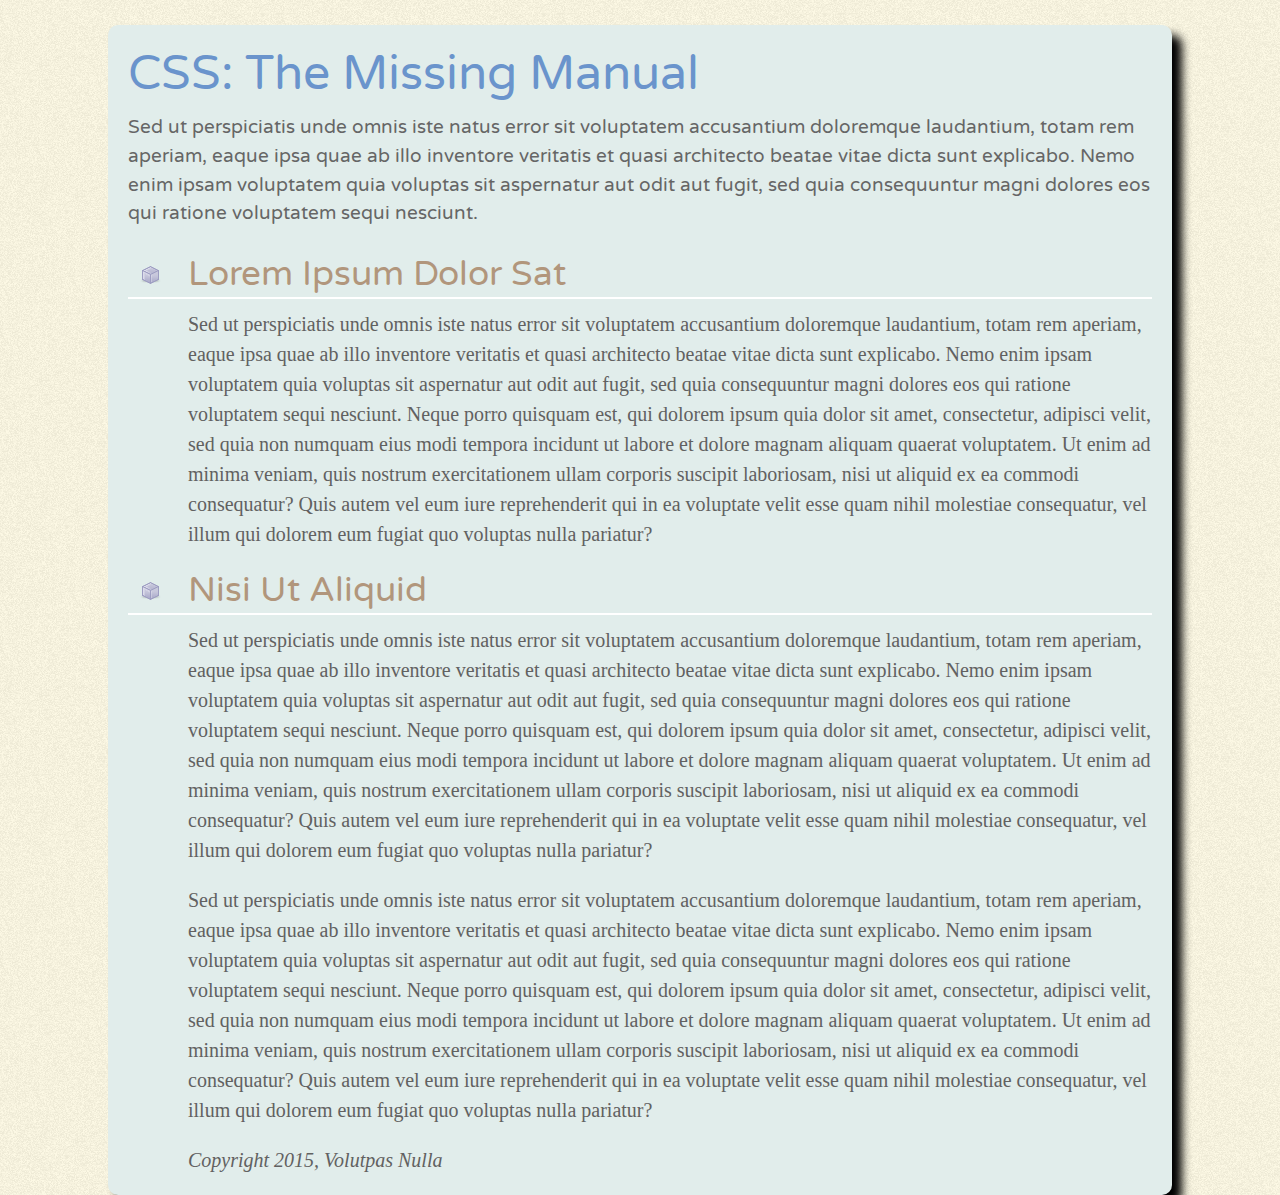
<file: ch02/index.html>
<!doctype html>
<html>
<head>
<meta charset="UTF-8">
<title>CSS:The Missing Manual -- Chapter 2</title>
<link rel="stylesheet" href="styles.css">
<link href='http://fonts.googleapis.com/css?family=Varela+Round' rel='stylesheet'>
</head>
<body>
<h1>CSS: The Missing Manual</h1>
<p class="intro">Sed ut perspiciatis unde omnis iste natus error sit voluptatem accusantium doloremque laudantium, totam rem aperiam, eaque ipsa quae ab illo inventore veritatis et quasi architecto beatae vitae dicta sunt explicabo. Nemo enim ipsam voluptatem quia voluptas sit aspernatur aut odit aut fugit, sed quia consequuntur magni dolores eos qui ratione voluptatem sequi nesciunt. </p>
<h2>Lorem Ipsum Dolor Sat</h2>
<p>Sed ut perspiciatis unde omnis iste natus error sit voluptatem accusantium doloremque laudantium, totam rem aperiam, eaque ipsa quae ab illo inventore veritatis et quasi architecto beatae vitae dicta sunt explicabo. Nemo enim ipsam voluptatem quia voluptas sit aspernatur aut odit aut fugit, sed quia consequuntur magni dolores eos qui ratione voluptatem sequi nesciunt. Neque porro quisquam est, qui dolorem ipsum quia dolor sit amet, consectetur, adipisci velit, sed quia non numquam eius modi tempora incidunt ut labore et dolore magnam aliquam quaerat voluptatem. Ut enim ad minima veniam, quis nostrum exercitationem ullam corporis suscipit laboriosam, nisi ut aliquid ex ea commodi consequatur? Quis autem vel eum iure reprehenderit qui in ea voluptate velit esse quam nihil molestiae consequatur, vel illum qui dolorem eum fugiat quo voluptas nulla pariatur?</p>
<h2>Nisi Ut Aliquid </h2>
<p>Sed ut perspiciatis unde omnis iste natus error sit voluptatem accusantium doloremque laudantium, totam rem aperiam, eaque ipsa quae ab illo inventore veritatis et quasi architecto beatae vitae dicta sunt explicabo. Nemo enim ipsam voluptatem quia voluptas sit aspernatur aut odit aut fugit, sed quia consequuntur magni dolores eos qui ratione voluptatem sequi nesciunt. Neque porro quisquam est, qui dolorem ipsum quia dolor sit amet, consectetur, adipisci velit, sed quia non numquam eius modi tempora incidunt ut labore et dolore magnam aliquam quaerat voluptatem. Ut enim ad minima veniam, quis nostrum exercitationem ullam corporis suscipit laboriosam, nisi ut aliquid ex ea commodi consequatur? Quis autem vel eum iure reprehenderit qui in ea voluptate velit esse quam nihil molestiae consequatur, vel illum qui dolorem eum fugiat quo voluptas nulla pariatur?</p>
<p>Sed ut perspiciatis unde omnis iste natus error sit voluptatem accusantium doloremque laudantium, totam rem aperiam, eaque ipsa quae ab illo inventore veritatis et quasi architecto beatae vitae dicta sunt explicabo. Nemo enim ipsam voluptatem quia voluptas sit aspernatur aut odit aut fugit, sed quia consequuntur magni dolores eos qui ratione voluptatem sequi nesciunt. Neque porro quisquam est, qui dolorem ipsum quia dolor sit amet, consectetur, adipisci velit, sed quia non numquam eius modi tempora incidunt ut labore et dolore magnam aliquam quaerat voluptatem. Ut enim ad minima veniam, quis nostrum exercitationem ullam corporis suscipit laboriosam, nisi ut aliquid ex ea commodi consequatur? Quis autem vel eum iure reprehenderit qui in ea voluptate velit esse quam nihil molestiae consequatur, vel illum qui dolorem eum fugiat quo voluptas nulla pariatur?</p>
<address>
Copyright 2015, Volutpas Nulla 
</address>
</body>
</html>
</file>
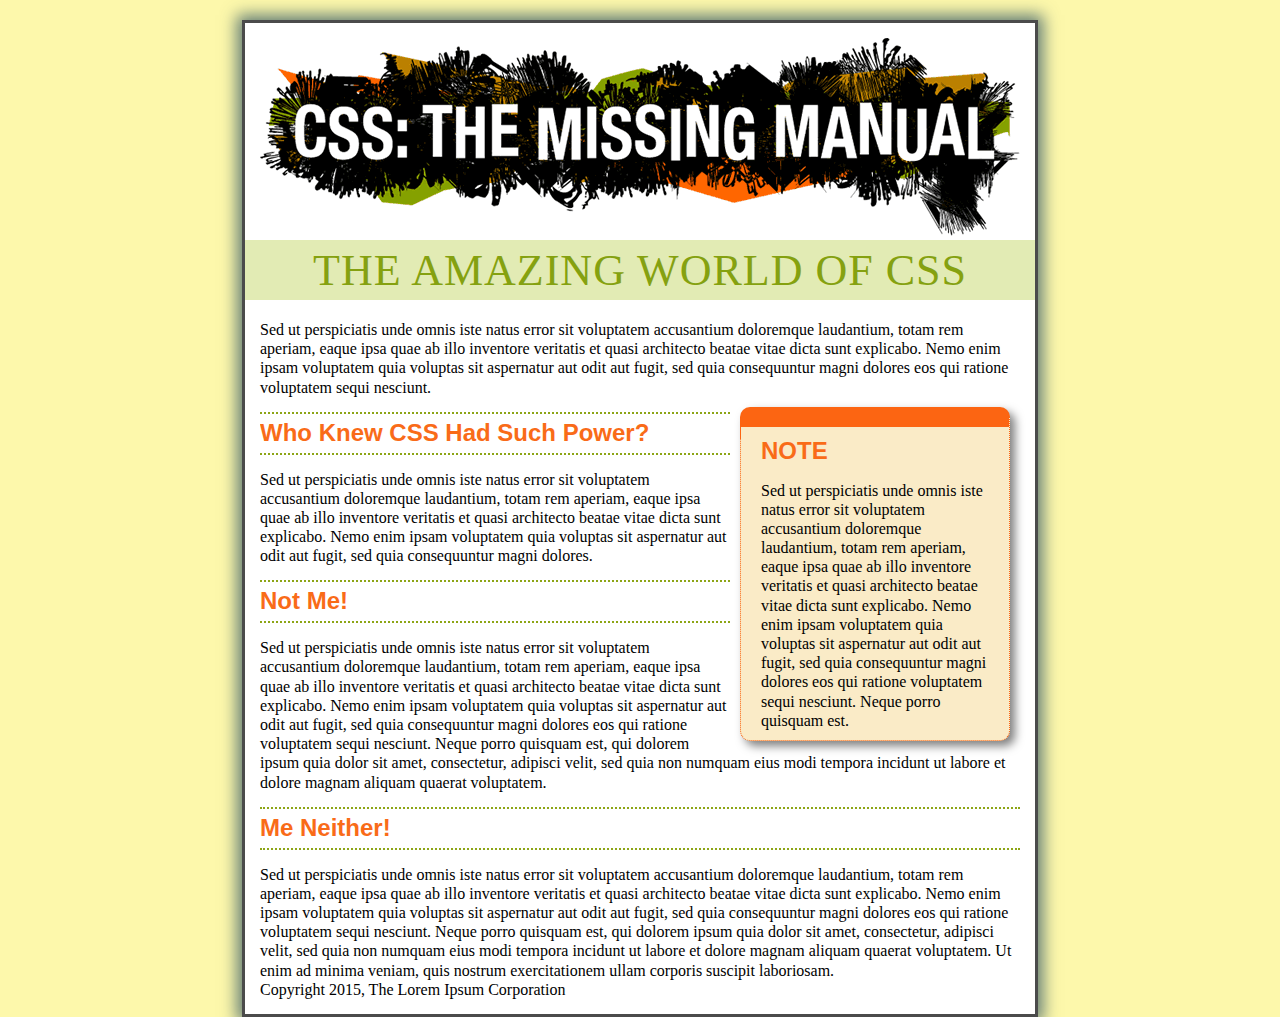
<file: ch07/index.html>
<!doctype html>
<html>

<head>
    <meta charset="UTF-8">
    <title>Margins, Padding, Borders, and Backgrounds</title>
    <link rel="stylesheet" href="main.css">
</head>

<body id="article">
    <div id="banner">
        <img src="images/banner.png" width="760" height="198" alt="CSS: The Missing Manual">
    </div>

    <h1>The Amazing World of CSS</h1>
    <p>Sed ut perspiciatis unde omnis iste natus error sit voluptatem accusantium doloremque laudantium, totam rem aperiam,
        eaque ipsa quae ab illo inventore veritatis et quasi architecto beatae vitae dicta sunt explicabo. Nemo enim ipsam
        voluptatem quia voluptas sit aspernatur aut odit aut fugit, sed quia consequuntur magni dolores eos qui ratione voluptatem
        sequi nesciunt. </p>
    <div class="sidebar">
        <h2>NOTE</h2>
        <p class="note">Sed ut perspiciatis unde omnis iste natus error sit voluptatem accusantium doloremque laudantium, totam rem aperiam,
            eaque ipsa quae ab illo inventore veritatis et quasi architecto beatae vitae dicta sunt explicabo. Nemo enim
            ipsam voluptatem quia voluptas sit aspernatur aut odit aut fugit, sed quia consequuntur magni dolores eos qui
            ratione voluptatem sequi nesciunt. Neque porro quisquam est.</p>
    </div>
    <h2>Who Knew CSS Had Such Power?</h2>
    <p>Sed ut perspiciatis unde omnis iste natus error sit voluptatem accusantium doloremque laudantium, totam rem aperiam,
        eaque ipsa quae ab illo inventore veritatis et quasi architecto beatae vitae dicta sunt explicabo. Nemo enim ipsam
        voluptatem quia voluptas sit aspernatur aut odit aut fugit, sed quia consequuntur magni dolores.</p>
    <h2>Not Me!</h2>
    <p>Sed ut perspiciatis unde omnis iste natus error sit voluptatem accusantium doloremque laudantium, totam rem aperiam,
        eaque ipsa quae ab illo inventore veritatis et quasi architecto beatae vitae dicta sunt explicabo. Nemo enim ipsam
        voluptatem quia voluptas sit aspernatur aut odit aut fugit, sed quia consequuntur magni dolores eos qui ratione voluptatem
        sequi nesciunt. Neque porro quisquam est, qui dolorem ipsum quia dolor sit amet, consectetur, adipisci velit, sed
        quia non numquam eius modi tempora incidunt ut labore et dolore magnam aliquam quaerat voluptatem. </p>
    <h2>Me Neither!</h2>
    <p>Sed ut perspiciatis unde omnis iste natus error sit voluptatem accusantium doloremque laudantium, totam rem aperiam,
        eaque ipsa quae ab illo inventore veritatis et quasi architecto beatae vitae dicta sunt explicabo. Nemo enim ipsam
        voluptatem quia voluptas sit aspernatur aut odit aut fugit, sed quia consequuntur magni dolores eos qui ratione voluptatem
        sequi nesciunt. Neque porro quisquam est, qui dolorem ipsum quia dolor sit amet, consectetur, adipisci velit, sed
        quia non numquam eius modi tempora incidunt ut labore et dolore magnam aliquam quaerat voluptatem. Ut enim ad minima
        veniam, quis nostrum exercitationem ullam corporis suscipit laboriosam.</p>
    <p>Copyright 2015, The Lorem Ipsum Corporation</p>
</body>

</html>
</file>
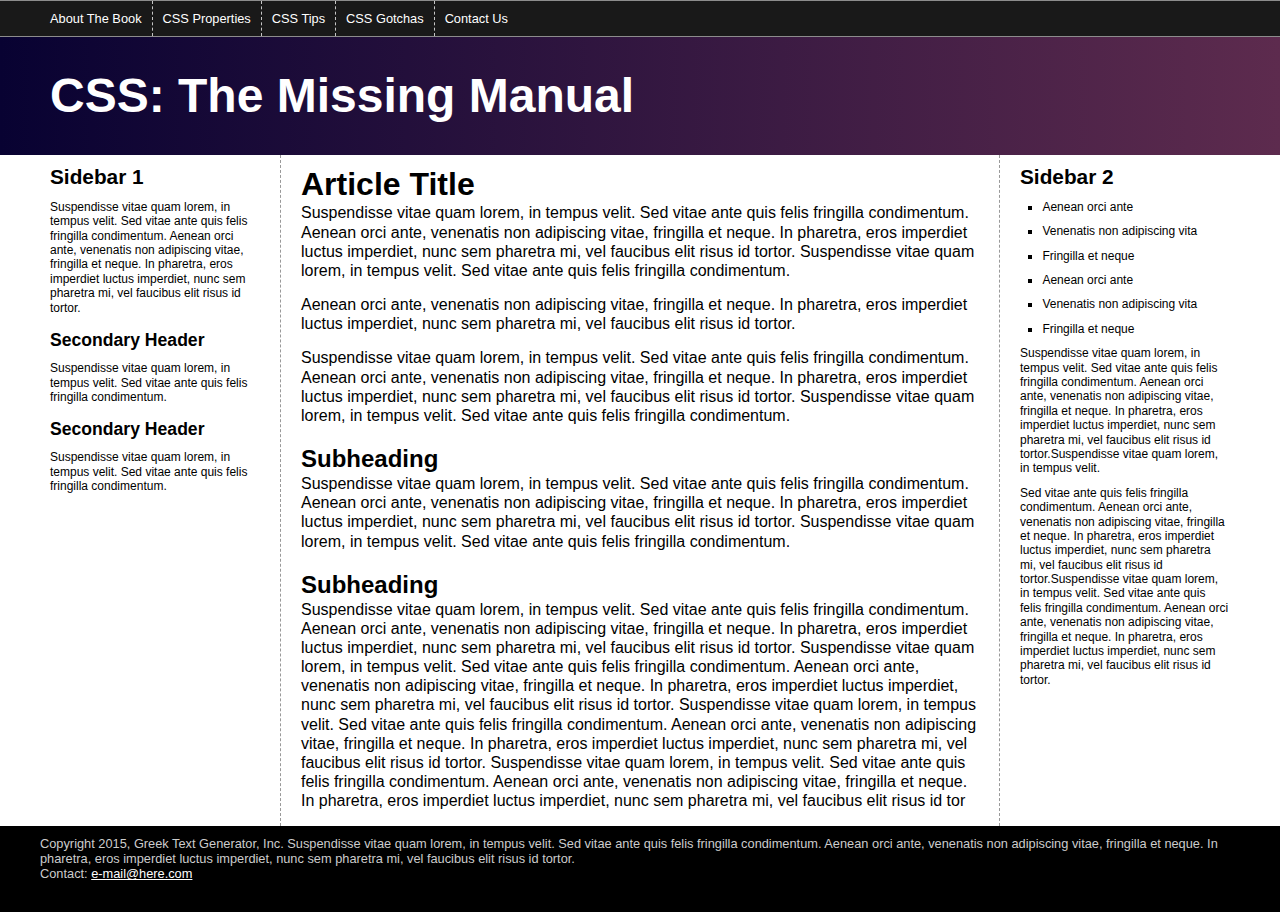
<file: ch13/index.html>
<!doctype html>
<html>

<head>
    <meta charset="UTF-8">
    <title>CSS: The Missing Manual</title>
    <link href="styles.css" rel="stylesheet">
</head>

<body>
    <div class="pageWrapper">
        <header>
            <nav class="clear">
                <ul>
                    <li>
                        <a href="#">About The Book</a>
                    </li>
                    <li>
                        <a href="#">CSS Properties</a>
                    </li>
                    <li>
                        <a href="#">CSS Tips</a>
                    </li>
                    <li>
                        <a href="#">CSS Gotchas</a>
                    </li>
                    <li>
                        <a href="#">Contact Us</a>
                    </li>
                </ul>
            </nav>
            <h1>CSS: The Missing Manual</h1>
        </header>

        <!-- first sidebar goes here -->
        <div class="contentWrapper">
            <aside class="sidebar1">
                <h2>Sidebar 1</h2>
                <p>Suspendisse vitae quam lorem, in tempus velit. Sed vitae ante quis felis fringilla condimentum. Aenean orci
                    ante, venenatis non adipiscing vitae, fringilla et neque. In pharetra, eros imperdiet luctus imperdiet,
                    nunc sem pharetra mi, vel faucibus elit risus id tortor. </p>
                <h3>Secondary Header</h3>
                <p>Suspendisse vitae quam lorem, in tempus velit. Sed vitae ante quis felis fringilla condimentum. </p>
                <h3>Secondary Header</h3>
                <p>Suspendisse vitae quam lorem, in tempus velit. Sed vitae ante quis felis fringilla condimentum. </p>
            </aside>

            <!-- main content goes here -->
            <article class="main">
                <h2>Article Title</h2>
                <p>Suspendisse vitae quam lorem, in tempus velit. Sed vitae ante quis felis fringilla condimentum. Aenean orci
                    ante, venenatis non adipiscing vitae, fringilla et neque. In pharetra, eros imperdiet luctus imperdiet,
                    nunc sem pharetra mi, vel faucibus elit risus id tortor. Suspendisse vitae quam lorem, in tempus velit.
                    Sed vitae ante quis felis fringilla condimentum.</p>
                <p>Aenean orci ante, venenatis non adipiscing vitae, fringilla et neque. In pharetra, eros imperdiet luctus
                    imperdiet, nunc sem pharetra mi, vel faucibus elit risus id tortor. </p>
                <p>Suspendisse vitae quam lorem, in tempus velit. Sed vitae ante quis felis fringilla condimentum. Aenean orci
                    ante, venenatis non adipiscing vitae, fringilla et neque. In pharetra, eros imperdiet luctus imperdiet,
                    nunc sem pharetra mi, vel faucibus elit risus id tortor. Suspendisse vitae quam lorem, in tempus velit.
                    Sed vitae ante quis felis fringilla condimentum. </p>
                <h3>Subheading</h3>
                <p>Suspendisse vitae quam lorem, in tempus velit. Sed vitae ante quis felis fringilla condimentum. Aenean orci
                    ante, venenatis non adipiscing vitae, fringilla et neque. In pharetra, eros imperdiet luctus imperdiet,
                    nunc sem pharetra mi, vel faucibus elit risus id tortor. Suspendisse vitae quam lorem, in tempus velit.
                    Sed vitae ante quis felis fringilla condimentum. </p>
                <h3>Subheading</h3>
                <p>Suspendisse vitae quam lorem, in tempus velit. Sed vitae ante quis felis fringilla condimentum. Aenean orci
                    ante, venenatis non adipiscing vitae, fringilla et neque. In pharetra, eros imperdiet luctus imperdiet,
                    nunc sem pharetra mi, vel faucibus elit risus id tortor. Suspendisse vitae quam lorem, in tempus velit.
                    Sed vitae ante quis felis fringilla condimentum. Aenean orci ante, venenatis non adipiscing vitae, fringilla
                    et neque. In pharetra, eros imperdiet luctus imperdiet, nunc sem pharetra mi, vel faucibus elit risus
                    id tortor. Suspendisse vitae quam lorem, in tempus velit. Sed vitae ante quis felis fringilla condimentum.
                    Aenean orci ante, venenatis non adipiscing vitae, fringilla et neque. In pharetra, eros imperdiet luctus
                    imperdiet, nunc sem pharetra mi, vel faucibus elit risus id tortor. Suspendisse vitae quam lorem, in
                    tempus velit. Sed vitae ante quis felis fringilla condimentum. Aenean orci ante, venenatis non adipiscing
                    vitae, fringilla et neque. In pharetra, eros imperdiet luctus imperdiet, nunc sem pharetra mi, vel faucibus
                    elit risus id tor</p>
            </article>

            <!-- second sidebar goes here -->
            <aside class="sidebar2">
                <h2>Sidebar 2 </h2>
                <ul>
                    <li>Aenean orci ante</li>
                    <li>Venenatis non adipiscing vita</li>
                    <li> Fringilla et neque</li>
                    <li>Aenean orci ante</li>
                    <li>Venenatis non adipiscing vita</li>
                    <li> Fringilla et neque</li>
                </ul>
                <p>Suspendisse vitae quam lorem, in tempus velit. Sed vitae ante quis felis fringilla condimentum. Aenean orci
                    ante, venenatis non adipiscing vitae, fringilla et neque. In pharetra, eros imperdiet luctus imperdiet,
                    nunc sem pharetra mi, vel faucibus elit risus id tortor.Suspendisse vitae quam lorem, in tempus velit.
                    </p>
                <p>Sed vitae ante quis felis fringilla condimentum. Aenean orci ante, venenatis non adipiscing vitae, fringilla
                    et neque. In pharetra, eros imperdiet luctus imperdiet, nunc sem pharetra mi, vel faucibus elit risus
                    id tortor.Suspendisse vitae quam lorem, in tempus velit. Sed vitae ante quis felis fringilla condimentum.
                    Aenean orci ante, venenatis non adipiscing vitae, fringilla et neque. In pharetra, eros imperdiet luctus
                    imperdiet, nunc sem pharetra mi, vel faucibus elit risus id tortor.</p>
            </aside>
        </div>
        <footer>
            <p>Copyright 2015, Greek Text Generator, Inc. Suspendisse vitae quam lorem, in tempus velit. Sed vitae ante quis
                felis fringilla condimentum. Aenean orci ante, venenatis non adipiscing vitae, fringilla et neque. In pharetra,
                eros imperdiet luctus imperdiet, nunc sem pharetra mi, vel faucibus elit risus id tortor.</p>
            <p>Contact:
                <a href="mailto:nobody@nowhere.com">e-mail@here.com</a>
            </p>
        </footer>
    </div>
</body>

</html>
</file>
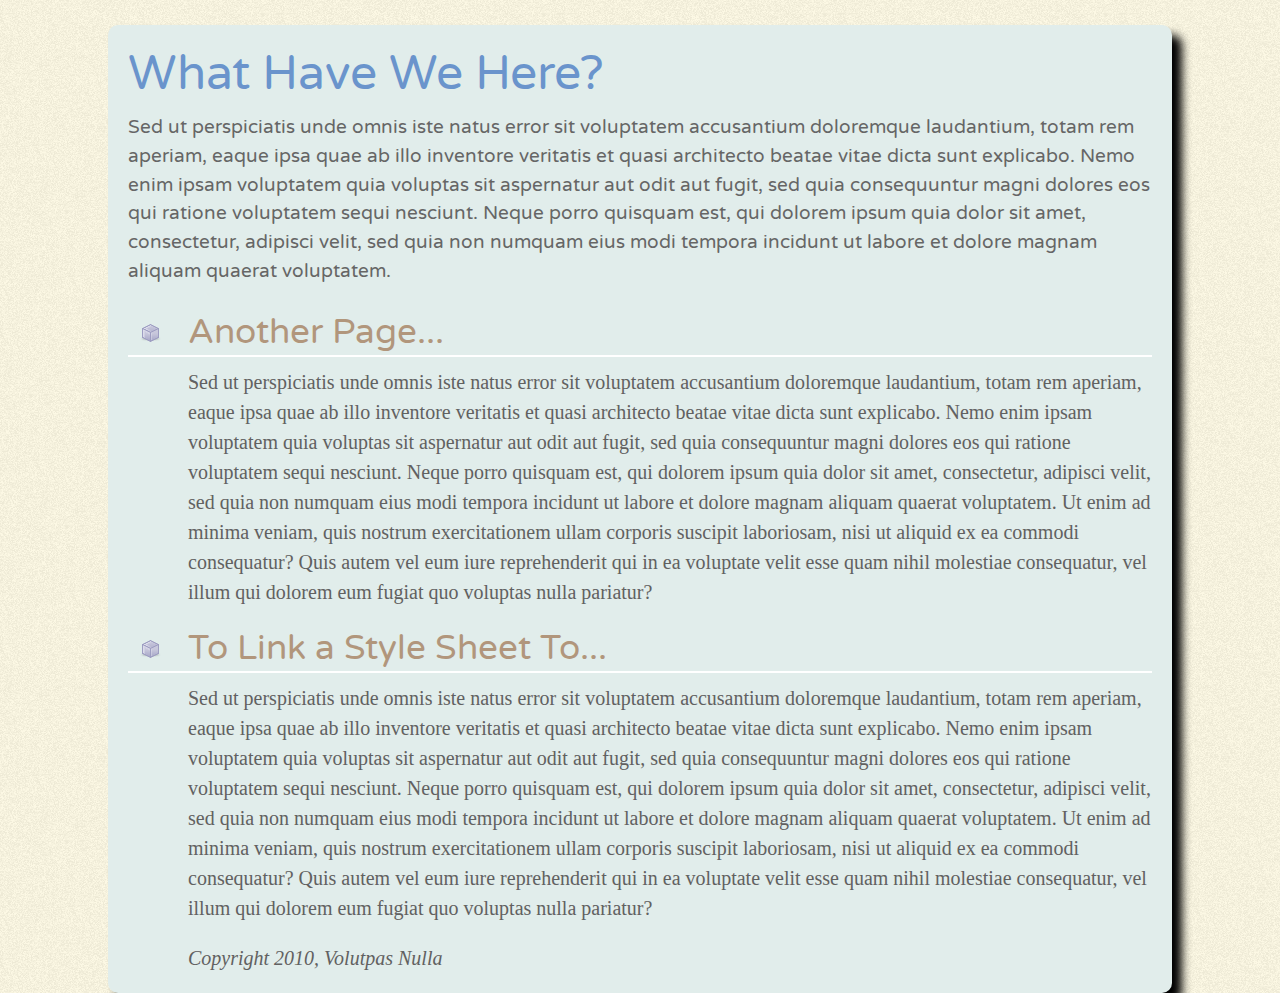
<file: ch02/another_page.html>
<!doctype html>
<html>
<head>
<meta charset="UTF-8">
<title>Another Page</title>
<link rel="stylesheet" href="styles.css">
<link href='http://fonts.googleapis.com/css?family=Varela+Round' rel='stylesheet'>
</head>
<body>
<h1>What Have We Here?</h1>
<p class="intro">Sed ut perspiciatis unde omnis iste natus error sit voluptatem accusantium doloremque laudantium, totam rem aperiam, eaque ipsa quae ab illo inventore veritatis et quasi architecto beatae vitae dicta sunt explicabo. Nemo enim ipsam voluptatem quia voluptas sit aspernatur aut odit aut fugit, sed quia consequuntur magni dolores eos qui ratione voluptatem sequi nesciunt. Neque porro quisquam est, qui dolorem ipsum quia dolor sit amet, consectetur, adipisci velit, sed quia non numquam eius modi tempora incidunt ut labore et dolore magnam aliquam quaerat voluptatem. </p>
<h2>Another Page...</h2>
<p>Sed ut perspiciatis unde omnis iste natus error sit voluptatem accusantium doloremque laudantium, totam rem aperiam, eaque ipsa quae ab illo inventore veritatis et quasi architecto beatae vitae dicta sunt explicabo. Nemo enim ipsam voluptatem quia voluptas sit aspernatur aut odit aut fugit, sed quia consequuntur magni dolores eos qui ratione voluptatem sequi nesciunt. Neque porro quisquam est, qui dolorem ipsum quia dolor sit amet, consectetur, adipisci velit, sed quia non numquam eius modi tempora incidunt ut labore et dolore magnam aliquam quaerat voluptatem. Ut enim ad minima veniam, quis nostrum exercitationem ullam corporis suscipit laboriosam, nisi ut aliquid ex ea commodi consequatur? Quis autem vel eum iure reprehenderit qui in ea voluptate velit esse quam nihil molestiae consequatur, vel illum qui dolorem eum fugiat quo voluptas nulla pariatur?</p>
<h2>To Link a Style Sheet To...</h2>
<p>Sed ut perspiciatis unde omnis iste natus error sit voluptatem accusantium doloremque laudantium, totam rem aperiam, eaque ipsa quae ab illo inventore veritatis et quasi architecto beatae vitae dicta sunt explicabo. Nemo enim ipsam voluptatem quia voluptas sit aspernatur aut odit aut fugit, sed quia consequuntur magni dolores eos qui ratione voluptatem sequi nesciunt. Neque porro quisquam est, qui dolorem ipsum quia dolor sit amet, consectetur, adipisci velit, sed quia non numquam eius modi tempora incidunt ut labore et dolore magnam aliquam quaerat voluptatem. Ut enim ad minima veniam, quis nostrum exercitationem ullam corporis suscipit laboriosam, nisi ut aliquid ex ea commodi consequatur? Quis autem vel eum iure reprehenderit qui in ea voluptate velit esse quam nihil molestiae consequatur, vel illum qui dolorem eum fugiat quo voluptas nulla pariatur?</p>
<address>
Copyright 2010, Volutpas Nulla 
</address>
</body>
</html>
</file>
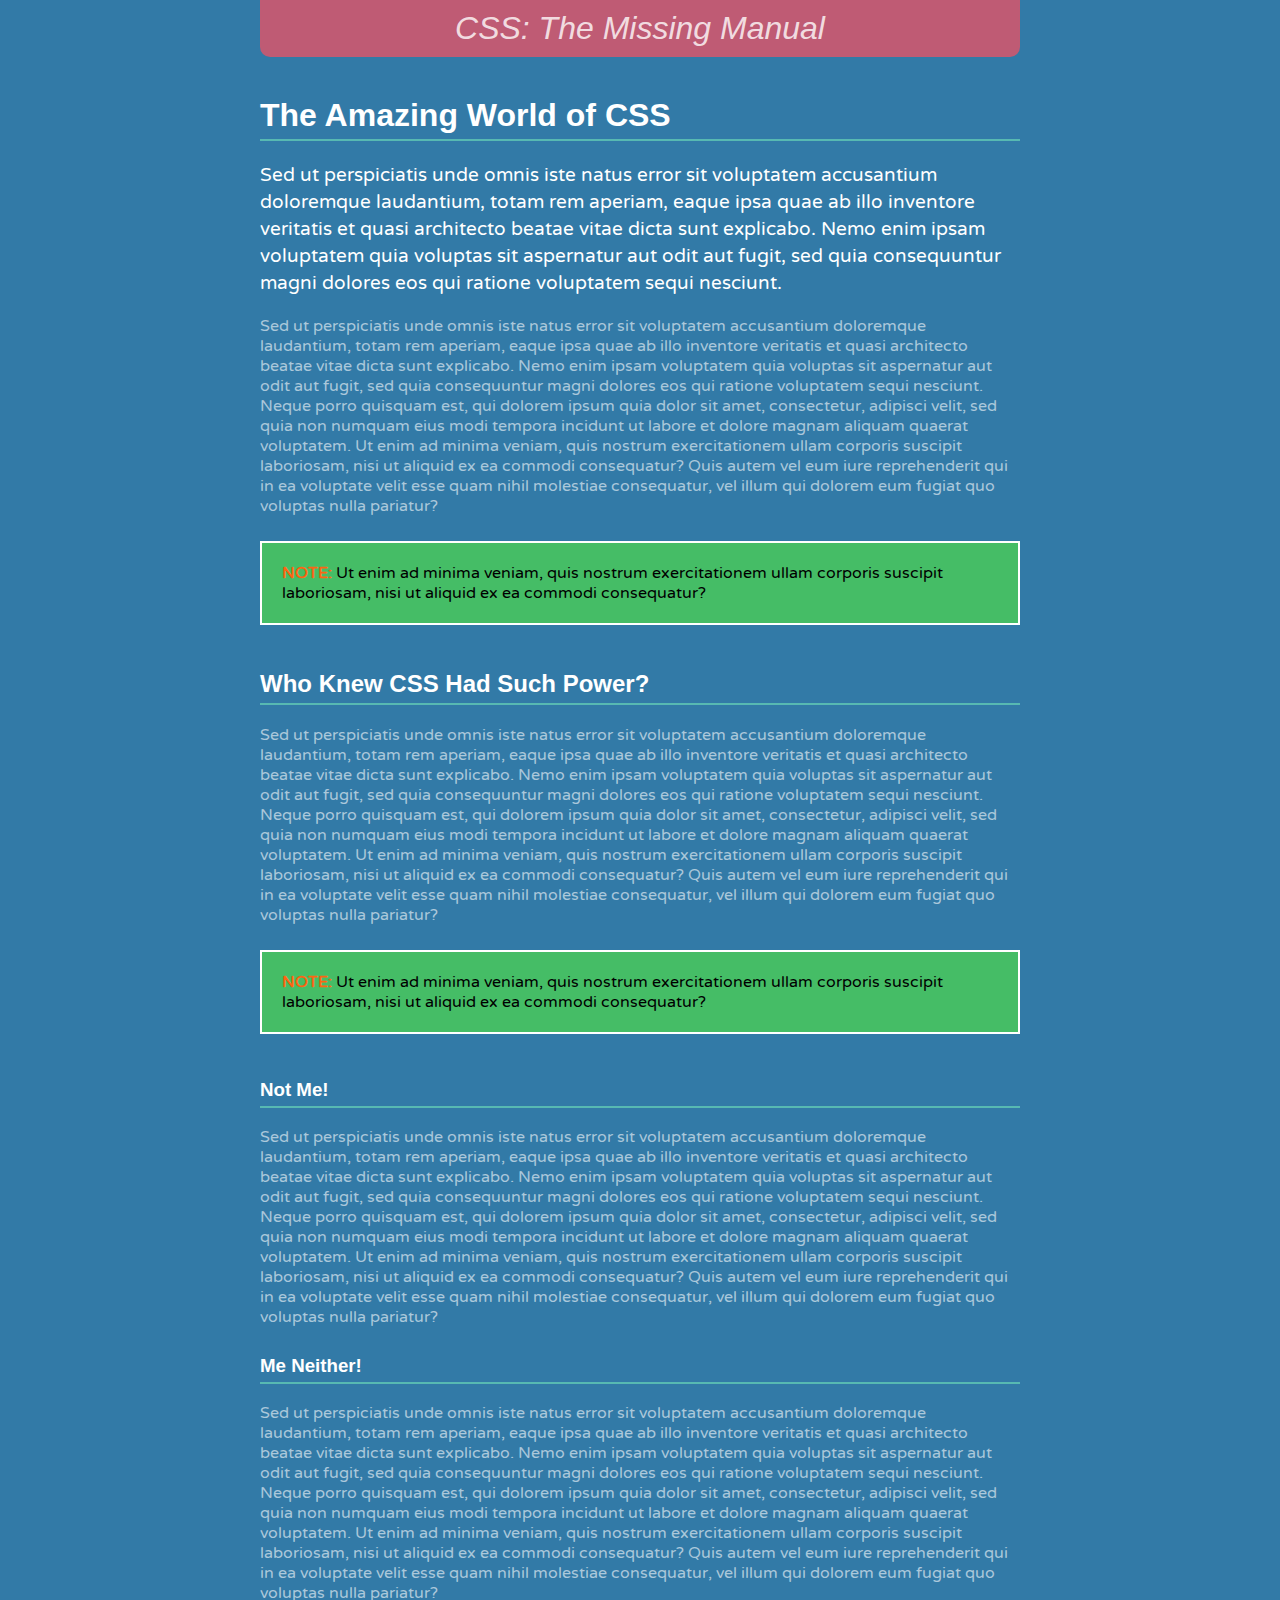
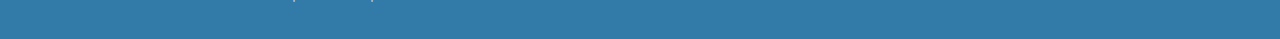
<file: ch03/selector_basics.html>
<!doctype html>
<html>
<head>
<meta charset="UTF-8">
<title>Selector Basics</title>
<link href='http://fonts.googleapis.com/css?family=Varela+Round' rel='stylesheet'>
<style>

  body {
    background-color: rgb(50,122,167);
    padding: 0 20px 20px 20px;
    margin: 0;
  }

  p{
    color: rgba(255,255,255,.6);
    font-size: 1em;
    font-family: "Varela Round",Arial, Helvetica, sans-serif;
  }

  h1,h2,h3{
    color: rgb(255,255,255);
    font-family: Arial,"Palatino Linotype",Times,serif;
    border-bottom: 2px solid rgb(87,185,178);
    padding-top: 10px;
    padding-bottom: 5px;
  }

  h1{
    font-size: 2em;
  }

  #logo{
    font-family: Baskerville,Palatino,sans-serif;
    font-size: 2em;
    color: rgba(255,255,255,.8);
    font-style: italic;
    text-align: center;
    margin-bottom: 30px;
    background-color: rgb(191,91,116);
    border-radius: 0px 0px 10px 10px;
    padding: 10px;
  }

  .note{
    color: black;
    border: 2px solid white;
    background-color: rgb(69, 189, 102);
    margin-top: 25px;
    margin-bottom: 35px;
    padding: 20px;
  }

  .note strong{
    color: #FC6512;
  }

  article{
    max-width: 760px;
    margin: 0 auto;
  }

  h1+p{
    color: rgb(255, 255, 255);
    font-size: 1.2em;
    line-height: 140%;
  }
</style>
</head>
<body>
<article>
<div id="logo">
  CSS: The Missing Manual
</div>
<h1>The Amazing World of CSS</h1>
<p>Sed ut perspiciatis unde omnis iste natus error sit voluptatem accusantium doloremque laudantium, totam rem aperiam, eaque ipsa quae ab illo inventore veritatis et quasi architecto beatae vitae dicta sunt explicabo. Nemo enim ipsam voluptatem quia voluptas sit aspernatur aut odit aut fugit, sed quia consequuntur magni dolores eos qui ratione voluptatem sequi nesciunt. </p>
<p>Sed ut perspiciatis unde omnis iste natus error sit voluptatem accusantium doloremque laudantium, totam rem aperiam, eaque ipsa quae ab illo inventore veritatis et quasi architecto beatae vitae dicta sunt explicabo. Nemo enim ipsam voluptatem quia voluptas sit aspernatur aut odit aut fugit, sed quia consequuntur magni dolores eos qui ratione voluptatem sequi nesciunt. Neque porro quisquam est, qui dolorem ipsum quia dolor sit amet, consectetur, adipisci velit, sed quia non numquam eius modi tempora incidunt ut labore et dolore magnam aliquam quaerat voluptatem. Ut enim ad minima veniam, quis nostrum exercitationem ullam corporis suscipit laboriosam, nisi ut aliquid ex ea commodi consequatur? Quis autem vel eum iure reprehenderit qui in ea voluptate velit esse quam nihil molestiae consequatur, vel illum qui dolorem eum fugiat quo voluptas nulla pariatur?</p>
<p class="note"><strong>NOTE:</strong> Ut enim ad minima veniam, quis nostrum exercitationem ullam corporis suscipit laboriosam, nisi ut aliquid ex ea commodi consequatur? </p>
<h2>Who Knew CSS Had Such Power?</h2>
<p>Sed ut perspiciatis unde omnis iste natus error sit voluptatem accusantium doloremque laudantium, totam rem aperiam, eaque ipsa quae ab illo inventore veritatis et quasi architecto beatae vitae dicta sunt explicabo. Nemo enim ipsam voluptatem quia voluptas sit aspernatur aut odit aut fugit, sed quia consequuntur magni dolores eos qui ratione voluptatem sequi nesciunt. Neque porro quisquam est, qui dolorem ipsum quia dolor sit amet, consectetur, adipisci velit, sed quia non numquam eius modi tempora incidunt ut labore et dolore magnam aliquam quaerat voluptatem. Ut enim ad minima veniam, quis nostrum exercitationem ullam corporis suscipit laboriosam, nisi ut aliquid ex ea commodi consequatur? Quis autem vel eum iure reprehenderit qui in ea voluptate velit esse quam nihil molestiae consequatur, vel illum qui dolorem eum fugiat quo voluptas nulla pariatur?</p>
<p class="note"><strong>NOTE:</strong> Ut enim ad minima veniam, quis nostrum exercitationem ullam corporis suscipit laboriosam, nisi ut aliquid ex ea commodi consequatur? </p>
<h3>Not Me!</h3>
<p>Sed ut perspiciatis unde omnis iste natus error sit voluptatem accusantium doloremque laudantium, totam rem aperiam, eaque ipsa quae ab illo inventore veritatis et quasi architecto beatae vitae dicta sunt explicabo. Nemo enim ipsam voluptatem quia voluptas sit aspernatur aut odit aut fugit, sed quia consequuntur magni dolores eos qui ratione voluptatem sequi nesciunt. Neque porro quisquam est, qui dolorem ipsum quia dolor sit amet, consectetur, adipisci velit, sed quia non numquam eius modi tempora incidunt ut labore et dolore magnam aliquam quaerat voluptatem. Ut enim ad minima veniam, quis nostrum exercitationem ullam corporis suscipit laboriosam, nisi ut aliquid ex ea commodi consequatur? Quis autem vel eum iure reprehenderit qui in ea voluptate velit esse quam nihil molestiae consequatur, vel illum qui dolorem eum fugiat quo voluptas nulla pariatur?</p>
<h3>Me Neither!</h3>
<p>Sed ut perspiciatis unde omnis iste natus error sit voluptatem accusantium doloremque laudantium, totam rem aperiam, eaque ipsa quae ab illo inventore veritatis et quasi architecto beatae vitae dicta sunt explicabo. Nemo enim ipsam voluptatem quia voluptas sit aspernatur aut odit aut fugit, sed quia consequuntur magni dolores eos qui ratione voluptatem sequi nesciunt. Neque porro quisquam est, qui dolorem ipsum quia dolor sit amet, consectetur, adipisci velit, sed quia non numquam eius modi tempora incidunt ut labore et dolore magnam aliquam quaerat voluptatem. Ut enim ad minima veniam, quis nostrum exercitationem ullam corporis suscipit laboriosam, nisi ut aliquid ex ea commodi consequatur? Quis autem vel eum iure reprehenderit qui in ea voluptate velit esse quam nihil molestiae consequatur, vel illum qui dolorem eum fugiat quo voluptas nulla pariatur?</p>
</article>
</body>
</html>
</file>
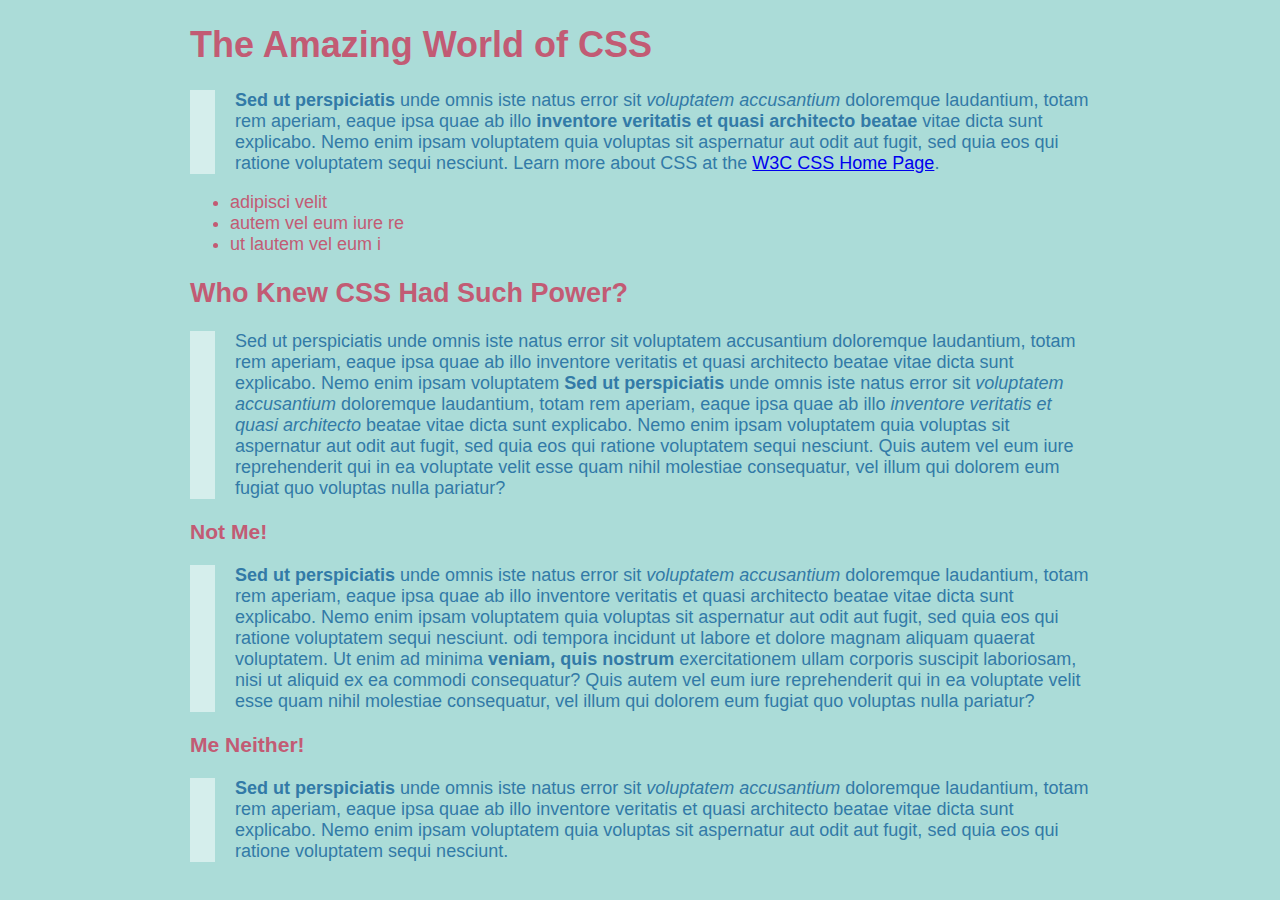
<file: ch04/inheritance.html>
<!doctype html>
<html>

<head>
  <meta charset="UTF-8">
  <title>Inheritance In Action</title>
  <style>
    body {
      background-color: rgba(87, 185, 178, .5);
    }

    p {
      padding-left: 20px;
      color: rgb(50, 122, 167);
      border-left: solid 25px rgba(255, 255, 255, .5);
    }

    .content {
      font-family: "Helvetica Neue", Arival, Helvetica, sans-serif;
      font-size: 18px;
      color: rgb(194, 91, 116);
      max-width: 900px;
      margin: 0 auto;
    }
  </style>
</head>

<body class="content">
  <div>
    <h1>The Amazing World of CSS</h1>
    <p>
      <strong>Sed ut perspiciatis</strong> unde omnis iste natus error sit
      <em>voluptatem accusantium</em> doloremque laudantium, totam rem aperiam, eaque ipsa quae ab illo
      <strong>inventore veritatis et quasi architecto beatae</strong> vitae dicta sunt explicabo. Nemo enim ipsam voluptatem quia
      voluptas sit aspernatur aut odit aut fugit, sed quia eos qui ratione voluptatem sequi nesciunt. Learn more about CSS
      at the
      <a href="http://www.w3.org/Style/CSS/">W3C CSS Home Page</a>.</p>
    <ul>
      <li>adipisci velit</li>
      <li>autem vel eum iure re</li>
      <li> ut lautem vel eum i</li>
    </ul>
    <h2>Who Knew CSS Had Such Power?</h2>
    <p>Sed ut perspiciatis unde omnis iste natus error sit voluptatem accusantium doloremque laudantium, totam rem aperiam,
      eaque ipsa quae ab illo inventore veritatis et quasi architecto beatae vitae dicta sunt explicabo. Nemo enim ipsam
      voluptatem
      <strong>Sed ut perspiciatis</strong> unde omnis iste natus error sit
      <em>voluptatem accusantium</em> doloremque laudantium, totam rem aperiam, eaque ipsa quae ab illo
      <em>inventore veritatis et quasi architecto</em> beatae vitae dicta sunt explicabo. Nemo enim ipsam voluptatem quia voluptas
      sit aspernatur aut odit aut fugit, sed quia eos qui ratione voluptatem sequi nesciunt. Quis autem vel eum iure reprehenderit
      qui in ea voluptate velit esse quam nihil molestiae consequatur, vel illum qui dolorem eum fugiat quo voluptas nulla
      pariatur?
    </p>
    <h3>Not Me!</h3>
    <p>
      <strong>Sed ut perspiciatis</strong> unde omnis iste natus error sit
      <em>voluptatem accusantium</em> doloremque laudantium, totam rem aperiam, eaque ipsa quae ab illo inventore veritatis et
      quasi architecto beatae vitae dicta sunt explicabo. Nemo enim ipsam voluptatem quia voluptas sit aspernatur aut odit
      aut fugit, sed quia eos qui ratione voluptatem sequi nesciunt. odi tempora incidunt ut labore et dolore magnam aliquam
      quaerat voluptatem. Ut enim ad minima
      <strong>veniam, quis nostrum</strong> exercitationem ullam corporis suscipit laboriosam, nisi ut aliquid ex ea commodi consequatur?
      Quis autem vel eum iure reprehenderit qui in ea voluptate velit esse quam nihil molestiae consequatur, vel illum qui
      dolorem eum fugiat quo voluptas nulla pariatur?</p>
    <h3>Me Neither!</h3>
    <p>
      <strong>Sed ut perspiciatis</strong> unde omnis iste natus error sit
      <em>voluptatem accusantium</em> doloremque laudantium, totam rem aperiam, eaque ipsa quae ab illo inventore veritatis et
      quasi architecto beatae vitae dicta sunt explicabo. Nemo enim ipsam voluptatem quia voluptas sit aspernatur aut odit
      aut fugit, sed quia eos qui ratione voluptatem sequi nesciunt. </p>
  </div>
</body>

</html>
</file>
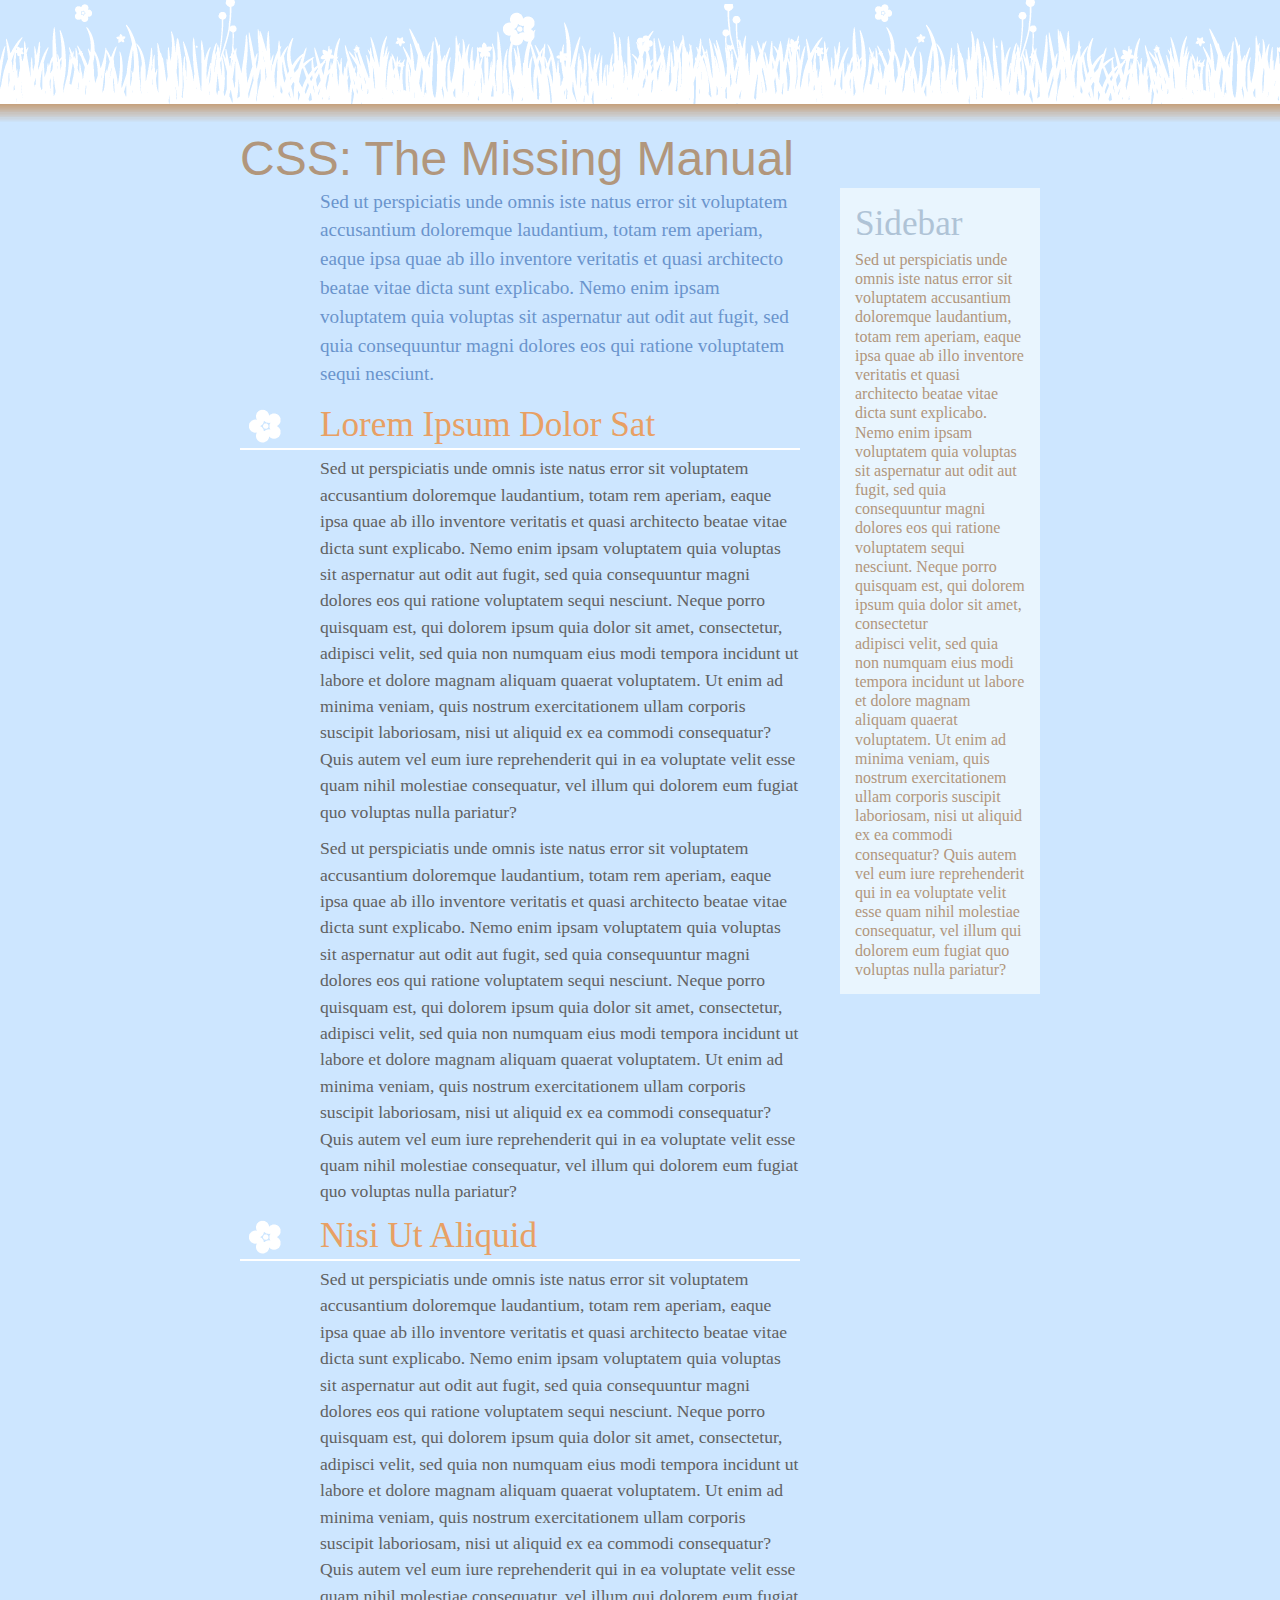
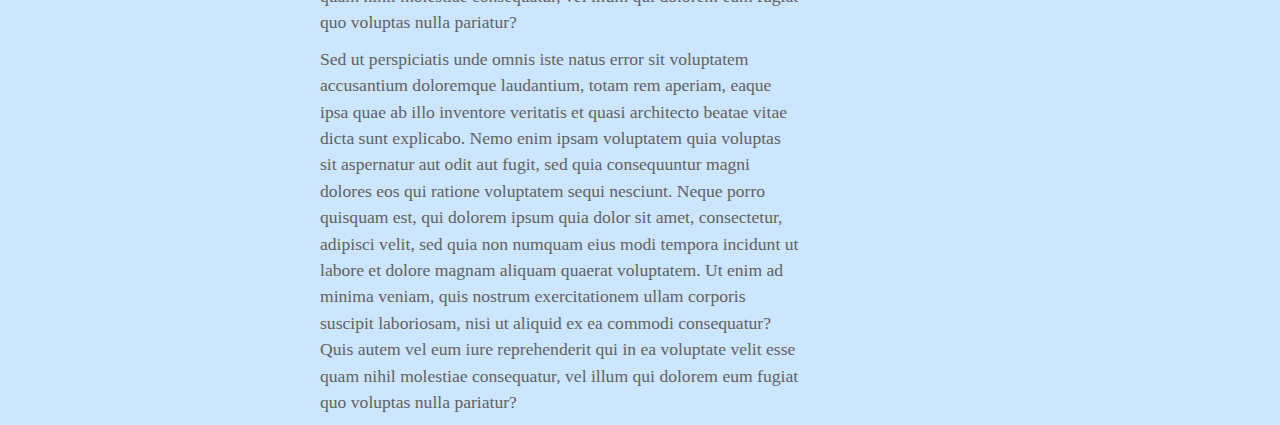
<file: ch05/cascade.html>
<!doctype html>
<html>
<head>
<meta charset="UTF-8">
<title>CSS:The Missing Manual -- The Cascade</title>
<link href="styles.css" rel="stylesheet">
</head>
<body>
<h1>CSS: The Missing Manual</h1>
<div class="main">
  <p class="intro">Sed ut perspiciatis unde omnis iste natus error sit voluptatem accusantium doloremque laudantium, totam rem aperiam, eaque ipsa quae ab illo inventore veritatis et quasi architecto beatae vitae dicta sunt explicabo. Nemo enim ipsam voluptatem quia voluptas sit aspernatur aut odit aut fugit, sed quia consequuntur magni dolores eos qui ratione voluptatem sequi nesciunt. </p>
  <h2>Lorem Ipsum Dolor Sat</h2>
  <p>Sed ut perspiciatis unde omnis iste natus error sit voluptatem accusantium doloremque laudantium, totam rem aperiam, eaque ipsa quae ab illo inventore veritatis et quasi architecto beatae vitae dicta sunt explicabo. Nemo enim ipsam voluptatem quia voluptas sit aspernatur aut odit aut fugit, sed quia consequuntur magni dolores eos qui ratione voluptatem sequi nesciunt. Neque porro quisquam est, qui dolorem ipsum quia dolor sit amet, consectetur, adipisci velit, sed quia non numquam eius modi tempora incidunt ut labore et dolore magnam aliquam quaerat voluptatem. Ut enim ad minima veniam, quis nostrum exercitationem ullam corporis suscipit laboriosam, nisi ut aliquid ex ea commodi consequatur? Quis autem vel eum iure reprehenderit qui in ea voluptate velit esse quam nihil molestiae consequatur, vel illum qui dolorem eum fugiat quo voluptas nulla pariatur?</p>
<p>Sed ut perspiciatis unde omnis iste natus error sit voluptatem accusantium doloremque laudantium, totam rem aperiam, eaque ipsa quae ab illo inventore veritatis et quasi architecto beatae vitae dicta sunt explicabo. Nemo enim ipsam voluptatem quia voluptas sit aspernatur aut odit aut fugit, sed quia consequuntur magni dolores eos qui ratione voluptatem sequi nesciunt. Neque porro quisquam est, qui dolorem ipsum quia dolor sit amet, consectetur, adipisci velit, sed quia non numquam eius modi tempora incidunt ut labore et dolore magnam aliquam quaerat voluptatem. Ut enim ad minima veniam, quis nostrum exercitationem ullam corporis suscipit laboriosam, nisi ut aliquid ex ea commodi consequatur? Quis autem vel eum iure reprehenderit qui in ea voluptate velit esse quam nihil molestiae consequatur, vel illum qui dolorem eum fugiat quo voluptas nulla pariatur?</p>
  <h2>Nisi Ut Aliquid </h2>
  <p>Sed ut perspiciatis unde omnis iste natus error sit voluptatem accusantium doloremque laudantium, totam rem aperiam, eaque ipsa quae ab illo inventore veritatis et quasi architecto beatae vitae dicta sunt explicabo. Nemo enim ipsam voluptatem quia voluptas sit aspernatur aut odit aut fugit, sed quia consequuntur magni dolores eos qui ratione voluptatem sequi nesciunt. Neque porro quisquam est, qui dolorem ipsum quia dolor sit amet, consectetur, adipisci velit, sed quia non numquam eius modi tempora incidunt ut labore et dolore magnam aliquam quaerat voluptatem. Ut enim ad minima veniam, quis nostrum exercitationem ullam corporis suscipit laboriosam, nisi ut aliquid ex ea commodi consequatur? Quis autem vel eum iure reprehenderit qui in ea voluptate velit esse quam nihil molestiae consequatur, vel illum qui dolorem eum fugiat quo voluptas nulla pariatur?</p>
  <p>Sed ut perspiciatis unde omnis iste natus error sit voluptatem accusantium doloremque laudantium, totam rem aperiam, eaque ipsa quae ab illo inventore veritatis et quasi architecto beatae vitae dicta sunt explicabo. Nemo enim ipsam voluptatem quia voluptas sit aspernatur aut odit aut fugit, sed quia consequuntur magni dolores eos qui ratione voluptatem sequi nesciunt. Neque porro quisquam est, qui dolorem ipsum quia dolor sit amet, consectetur, adipisci velit, sed quia non numquam eius modi tempora incidunt ut labore et dolore magnam aliquam quaerat voluptatem. Ut enim ad minima veniam, quis nostrum exercitationem ullam corporis suscipit laboriosam, nisi ut aliquid ex ea commodi consequatur? Quis autem vel eum iure reprehenderit qui in ea voluptate velit esse quam nihil molestiae consequatur, vel illum qui dolorem eum fugiat quo voluptas nulla pariatur?</p>
</div>
<div class="sidebar">
<h2>Sidebar</h2>
<p>Sed ut perspiciatis unde omnis iste natus error sit voluptatem accusantium doloremque laudantium, totam rem aperiam, eaque ipsa quae ab illo inventore veritatis et quasi architecto beatae vitae dicta sunt explicabo. Nemo enim ipsam voluptatem quia voluptas sit aspernatur aut odit aut fugit, sed quia consequuntur magni dolores eos qui ratione voluptatem sequi nesciunt. Neque porro quisquam est, qui dolorem ipsum quia dolor sit amet, consectetur</p>
<p>adipisci velit, sed quia non numquam eius modi tempora incidunt ut labore et dolore magnam aliquam quaerat voluptatem. Ut enim ad minima veniam, quis nostrum exercitationem ullam corporis suscipit laboriosam, nisi ut aliquid ex ea commodi consequatur? Quis autem vel eum iure reprehenderit qui in ea voluptate velit esse quam nihil molestiae consequatur, vel illum qui dolorem eum fugiat quo voluptas nulla pariatur?</p>
</div>
</body>
</html>
</file>
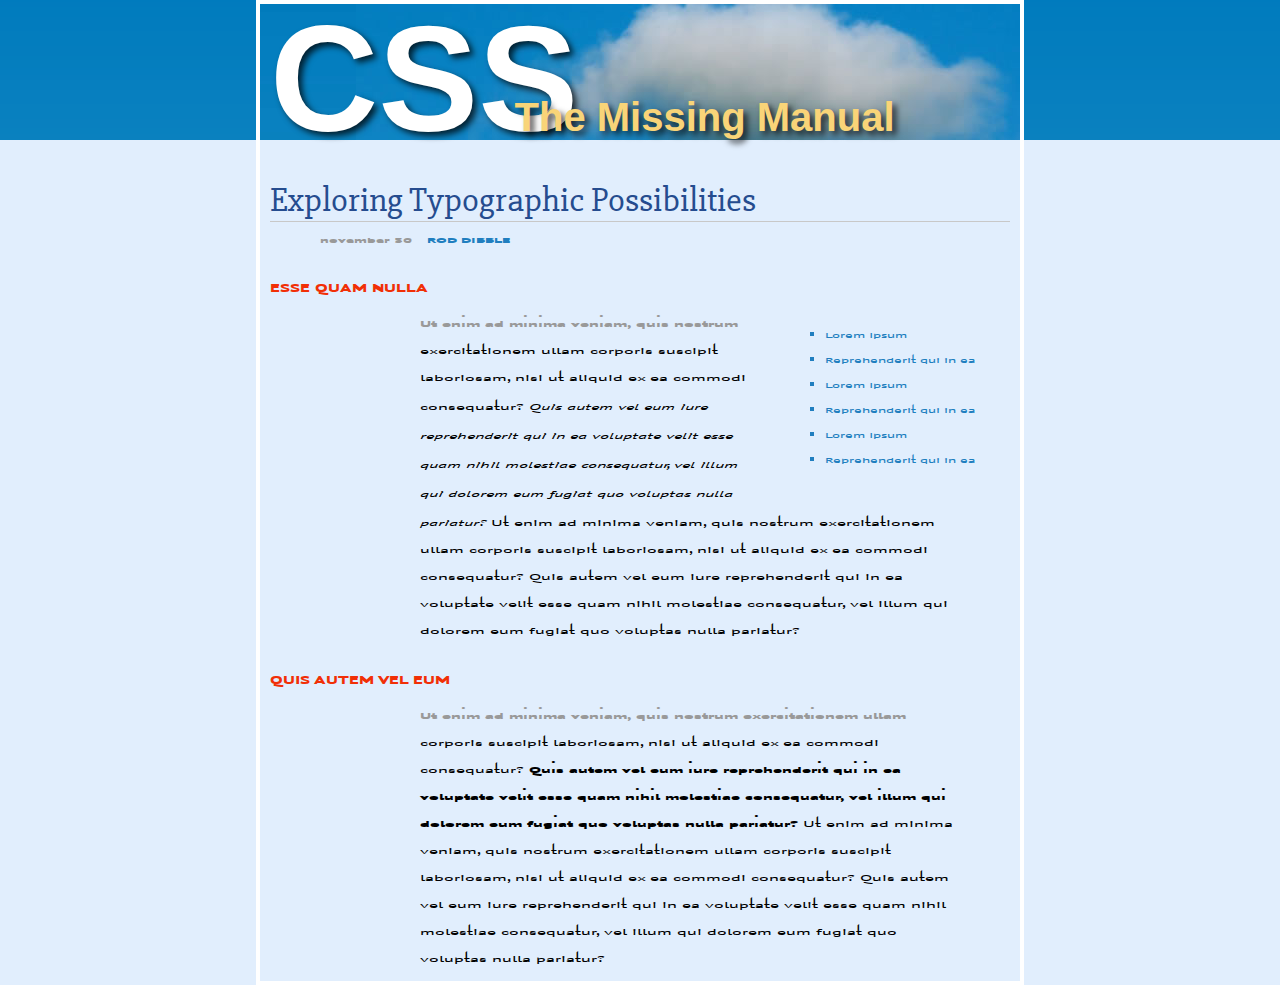
<file: ch06/text.html>
<!doctype html>
<html>
<head>
<meta charset="UTF-8">
<title>CSS Typography</title>
<link href="http://fonts.googleapis.com/css?family=Slabo+27px" rel="stylesheet">
<link href="css/styles.css" rel="stylesheet">
</head>

<body>
<div class="main">
	<h1><strong>CSS</strong> The Missing Manual</h1>
	<h2>Exploring Typographic Possibilities</h2>
	<p class="byline">november 30 <strong>Rod Dibble</strong></p>
	<ul>
		<li>Lorem Ipsum</li>
		<li>Reprehenderit qui in ea</li>
		<li>Lorem Ipsum</li>
		<li>Reprehenderit qui in ea</li>
		<li>Lorem Ipsum</li>
		<li>Reprehenderit qui in ea</li>
	</ul>
	<h3>Esse quam nulla</h3>
	<p>Ut enim ad minima veniam, quis nostrum exercitationem ullam corporis suscipit laboriosam, nisi ut aliquid ex ea commodi consequatur? <em>Quis autem vel eum iure reprehenderit qui in ea voluptate velit esse quam nihil molestiae consequatur, vel illum qui dolorem eum fugiat quo voluptas nulla pariatur?</em> Ut enim ad minima veniam, quis nostrum exercitationem ullam corporis suscipit laboriosam, nisi ut aliquid ex ea commodi consequatur? Quis autem vel eum iure reprehenderit qui in ea voluptate velit esse quam nihil molestiae consequatur, vel illum qui dolorem eum fugiat quo voluptas nulla pariatur?</p>
	<h3>Quis autem vel eum</h3>
	<p>Ut enim ad minima veniam, quis nostrum exercitationem ullam corporis suscipit laboriosam, nisi ut aliquid ex ea commodi consequatur? <strong>Quis autem vel eum iure reprehenderit qui in ea voluptate velit esse quam nihil molestiae consequatur, vel illum qui dolorem eum fugiat quo voluptas nulla pariatur? </strong>Ut enim ad minima veniam, quis nostrum exercitationem ullam corporis suscipit laboriosam, nisi ut aliquid ex ea commodi consequatur? Quis autem vel eum iure reprehenderit qui in ea voluptate velit esse quam nihil molestiae consequatur, vel illum qui dolorem eum fugiat quo voluptas nulla pariatur?</p>
</div>
</body>
</html>
</file>
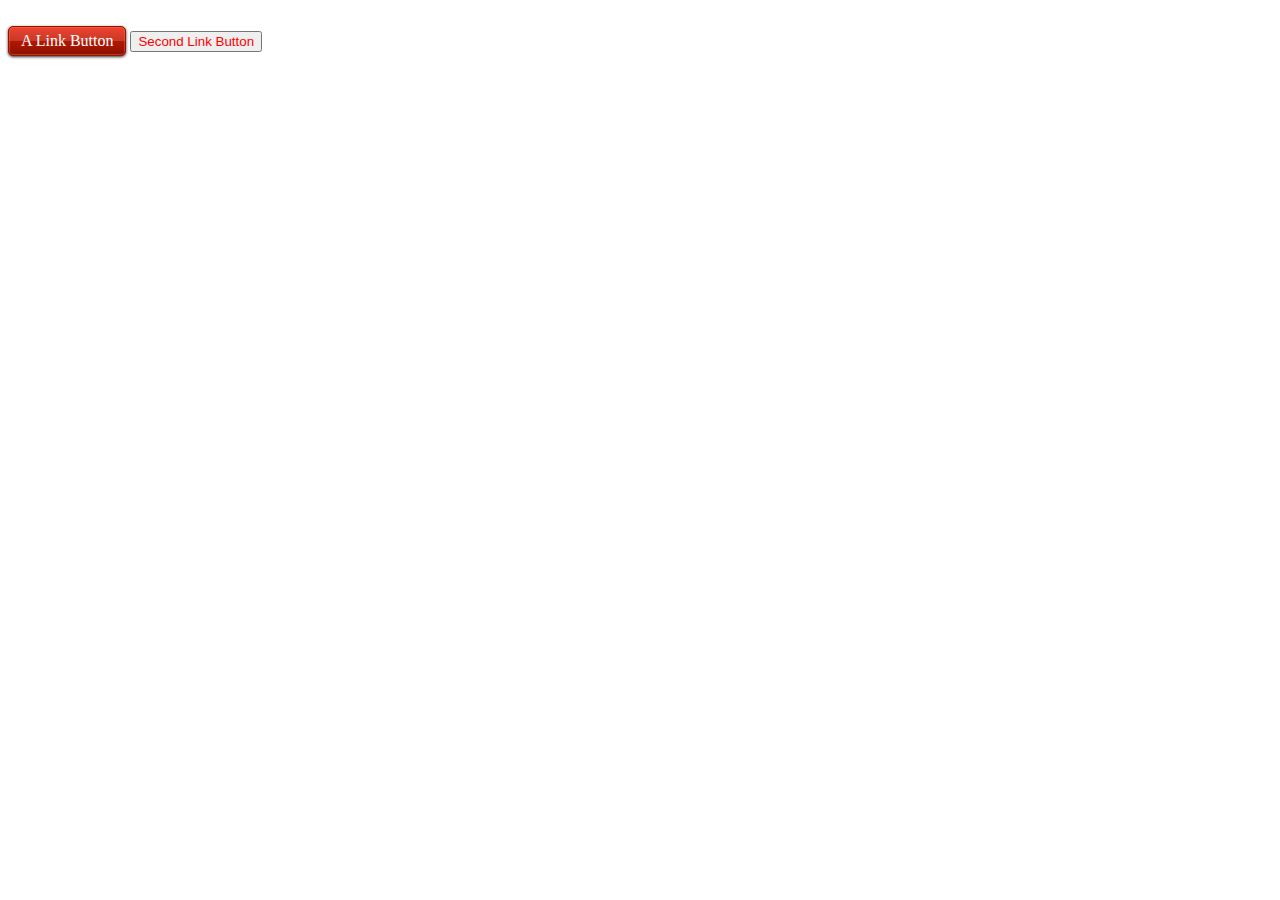
<file: ch09/button.html>
<html>

<head>
    <style>
        .button {
            display: inline-block;
            background-color: #ee432e;
            background-image: linear-gradient(to bottom, #ee432e 0%, #c63929 50%, #b51700 50%, #891100 100%);
            /* background-image: linear-gradient(to top, #ee432e 0%, #c63929 50%, #b51700 50%, #891100 100%); */
            border: 1px solid #951100;
            border-radius: 5px;
            box-shadow: inset 0px 0px 0px 1px rgba(255, 115, 100, 0.4), 0 1px 3px #333333;
            padding: 5px 12px 5px 12px;
            text-decoration: none;
            color: #fff;
            text-align: center;
        }
        /* a:hover{
            -moz-transform: scale(-1);
            transform: scale(-1);
        } */
        a:active{
            transform: -moz-translate(1px,2px);
            transform:translate(1px,2px);
            transform: skew(30deg,0);
        }

        .navBtn{
            display: inline-block;
            color: red;
            transition-property: color;
            transition-duration: 1.5s;
        }
        .navBtn:hover{
            color: green;
        }
    </style>
</head>

<body>
    <br/>
    <div>
        <a href="#" class="button">A Link Button</a>
        <button href="#" class="navBtn">Second Link Button</button>
    </div>
</body>

</html>
</file>
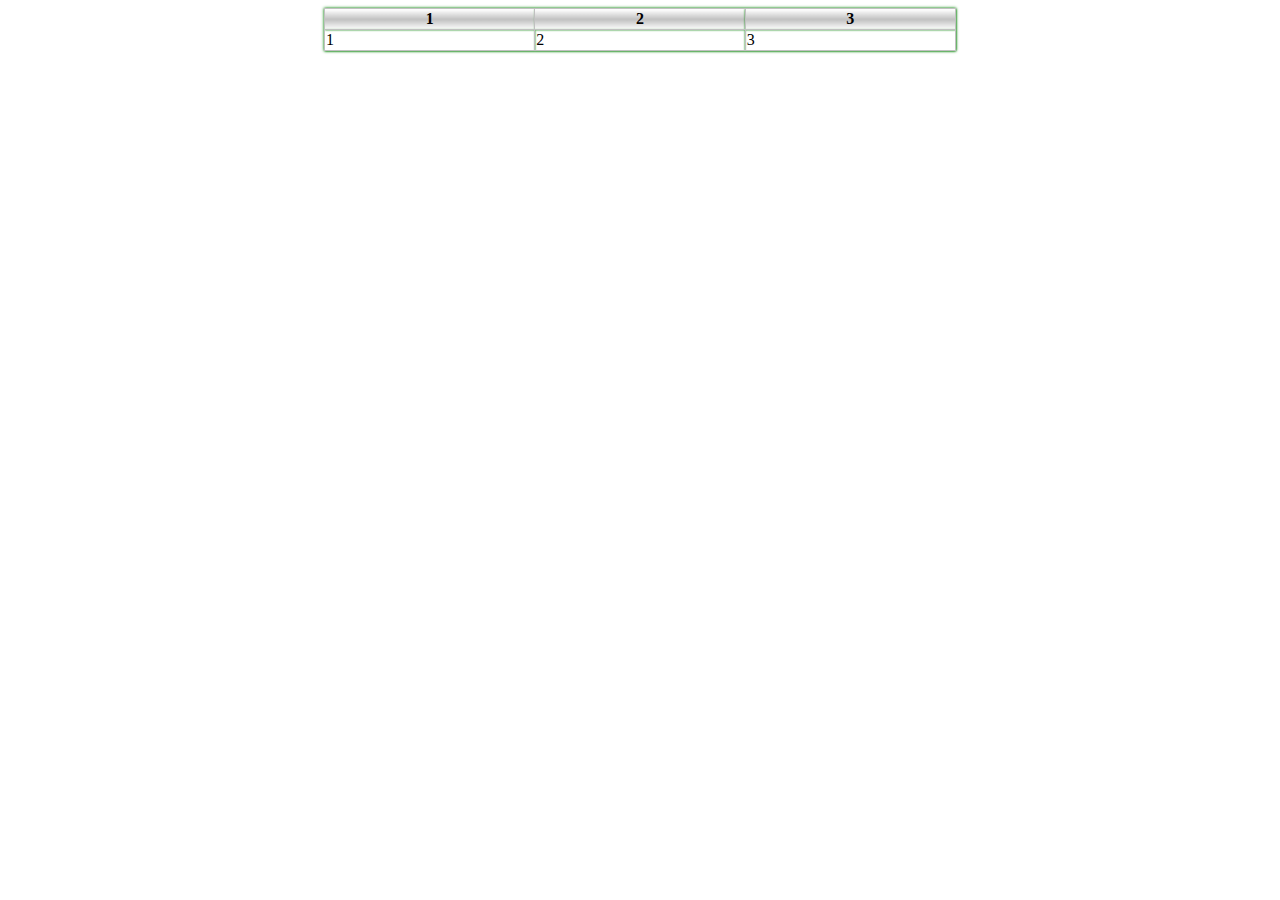
<file: ch11/test.html>
<html>

<head>
    <style>
        table{
            width: 50%;
            border-collapse: collapse;
            margin: 0 auto;
            box-shadow: 0 0 3px green;
        }
        th,td{
            border: 1px solid silver;
            box-shadow: 0 0 2px green;
        }
        th{
            background-image: linear-gradient(to bottom,white,silver,white);
        }
    </style>
</head>

<body>
    <table>
        <tr>
            <th>1</th>
            <th>2</th>
            <th>3</th>
        </tr>
        <tr>
            <td>1</td>
            <td>2</td>
            <td>3</td>
        </tr>
    </table>
</body>

</html>
</file>
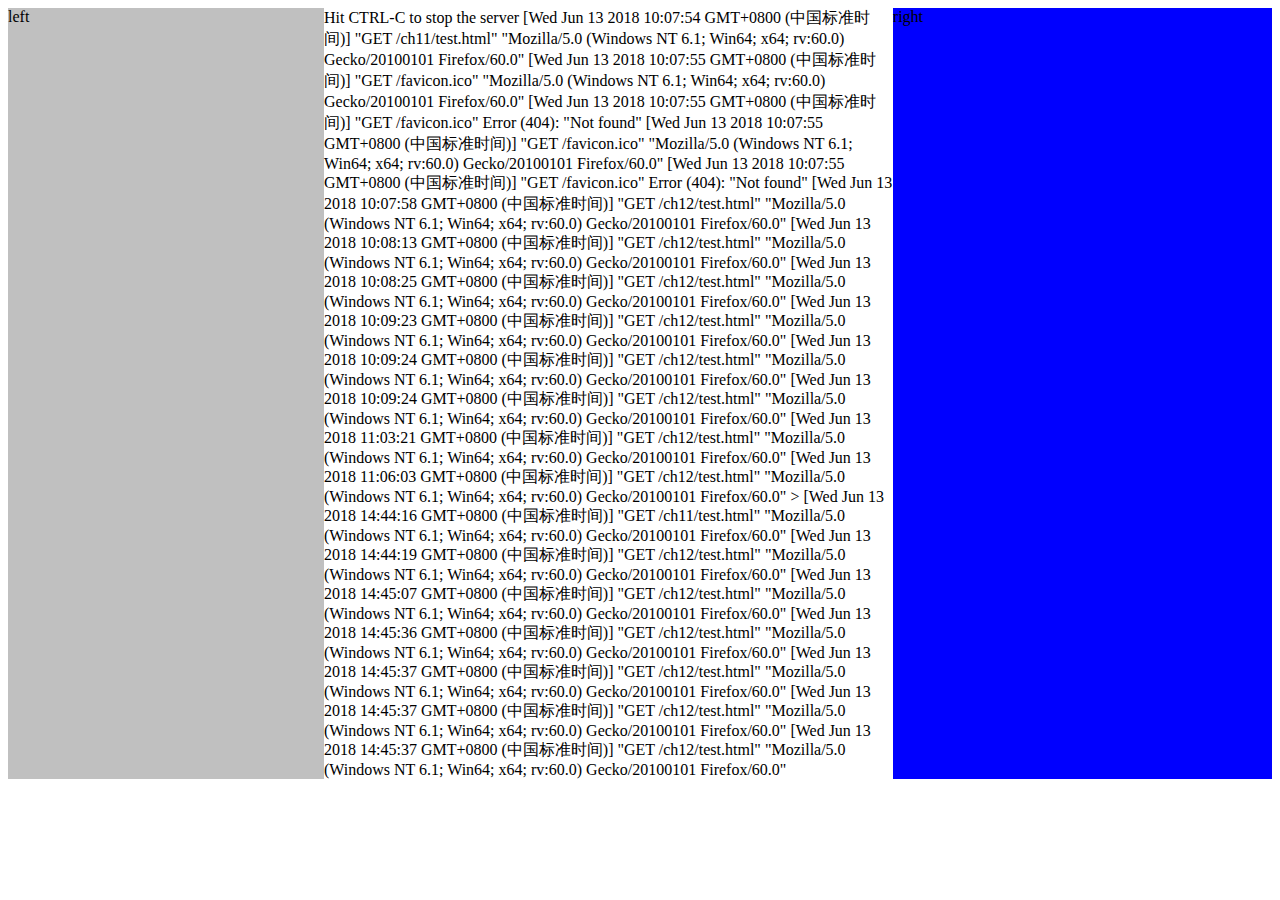
<file: ch12/test.html>
<html>

<head>
    <style>
        /* div{ 
            display:inline-block;
            width:100px;
            height: 100px;
            border:1px solid red;
            cursor:e-resize;
        }*/

        .leftside {
            width: 25%;
            float: left;
        }

        .rightside {
            width: 30%;
            float: right;
        }

        .wrapper{
            background-image: linear-gradient(to right, silver, silver 25%,gray 25%,gray 25%, white 25%, white 70%, blue 70%, blue);
        }

        .main{
            float: left;
            width: 45%;
            margin: 0 30%,0 25%;
        }
        
    </style>
</head>

<body>
    <div class="wrapper">
        <div class="leftside">left</div>
        <div class="rightside">right</div>
        <div class="main">
                Hit CTRL-C to stop the server
                [Wed Jun 13 2018 10:07:54 GMT+0800 (中国标准时间)] "GET /ch11/test.html" "Mozilla/5.0 (Windows NT 6.1; Win64; x64; rv:60.0) Gecko/20100101 Firefox/60.0"
                [Wed Jun 13 2018 10:07:55 GMT+0800 (中国标准时间)] "GET /favicon.ico" "Mozilla/5.0 (Windows NT 6.1; Win64; x64; rv:60.0) Gecko/20100101 Firefox/60.0"
                [Wed Jun 13 2018 10:07:55 GMT+0800 (中国标准时间)] "GET /favicon.ico" Error (404): "Not found"
                [Wed Jun 13 2018 10:07:55 GMT+0800 (中国标准时间)] "GET /favicon.ico" "Mozilla/5.0 (Windows NT 6.1; Win64; x64; rv:60.0) Gecko/20100101 Firefox/60.0"
                [Wed Jun 13 2018 10:07:55 GMT+0800 (中国标准时间)] "GET /favicon.ico" Error (404): "Not found"
                [Wed Jun 13 2018 10:07:58 GMT+0800 (中国标准时间)] "GET /ch12/test.html" "Mozilla/5.0 (Windows NT 6.1; Win64; x64; rv:60.0) Gecko/20100101 Firefox/60.0"
                [Wed Jun 13 2018 10:08:13 GMT+0800 (中国标准时间)] "GET /ch12/test.html" "Mozilla/5.0 (Windows NT 6.1; Win64; x64; rv:60.0) Gecko/20100101 Firefox/60.0"
                [Wed Jun 13 2018 10:08:25 GMT+0800 (中国标准时间)] "GET /ch12/test.html" "Mozilla/5.0 (Windows NT 6.1; Win64; x64; rv:60.0) Gecko/20100101 Firefox/60.0"
                [Wed Jun 13 2018 10:09:23 GMT+0800 (中国标准时间)] "GET /ch12/test.html" "Mozilla/5.0 (Windows NT 6.1; Win64; x64; rv:60.0) Gecko/20100101 Firefox/60.0"
                [Wed Jun 13 2018 10:09:24 GMT+0800 (中国标准时间)] "GET /ch12/test.html" "Mozilla/5.0 (Windows NT 6.1; Win64; x64; rv:60.0) Gecko/20100101 Firefox/60.0"
                [Wed Jun 13 2018 10:09:24 GMT+0800 (中国标准时间)] "GET /ch12/test.html" "Mozilla/5.0 (Windows NT 6.1; Win64; x64; rv:60.0) Gecko/20100101 Firefox/60.0"
                [Wed Jun 13 2018 11:03:21 GMT+0800 (中国标准时间)] "GET /ch12/test.html" "Mozilla/5.0 (Windows NT 6.1; Win64; x64; rv:60.0) Gecko/20100101 Firefox/60.0"
                [Wed Jun 13 2018 11:06:03 GMT+0800 (中国标准时间)] "GET /ch12/test.html" "Mozilla/5.0 (Windows NT 6.1; Win64; x64; rv:60.0) Gecko/20100101 Firefox/60.0"
                > [Wed Jun 13 2018 14:44:16 GMT+0800 (中国标准时间)] "GET /ch11/test.html" "Mozilla/5.0 (Windows NT 6.1; Win64; x64; rv:60.0) Gecko/20100101 Firefox/60.0"
                [Wed Jun 13 2018 14:44:19 GMT+0800 (中国标准时间)] "GET /ch12/test.html" "Mozilla/5.0 (Windows NT 6.1; Win64; x64; rv:60.0) Gecko/20100101 Firefox/60.0"
                [Wed Jun 13 2018 14:45:07 GMT+0800 (中国标准时间)] "GET /ch12/test.html" "Mozilla/5.0 (Windows NT 6.1; Win64; x64; rv:60.0) Gecko/20100101 Firefox/60.0"
                [Wed Jun 13 2018 14:45:36 GMT+0800 (中国标准时间)] "GET /ch12/test.html" "Mozilla/5.0 (Windows NT 6.1; Win64; x64; rv:60.0) Gecko/20100101 Firefox/60.0"
                [Wed Jun 13 2018 14:45:37 GMT+0800 (中国标准时间)] "GET /ch12/test.html" "Mozilla/5.0 (Windows NT 6.1; Win64; x64; rv:60.0) Gecko/20100101 Firefox/60.0"
                [Wed Jun 13 2018 14:45:37 GMT+0800 (中国标准时间)] "GET /ch12/test.html" "Mozilla/5.0 (Windows NT 6.1; Win64; x64; rv:60.0) Gecko/20100101 Firefox/60.0"
                [Wed Jun 13 2018 14:45:37 GMT+0800 (中国标准时间)] "GET /ch12/test.html" "Mozilla/5.0 (Windows NT 6.1; Win64; x64; rv:60.0) Gecko/20100101 Firefox/60.0"
        </div>
        <br style="clear:both"/>
    </div>
</body>

</html>
</file>
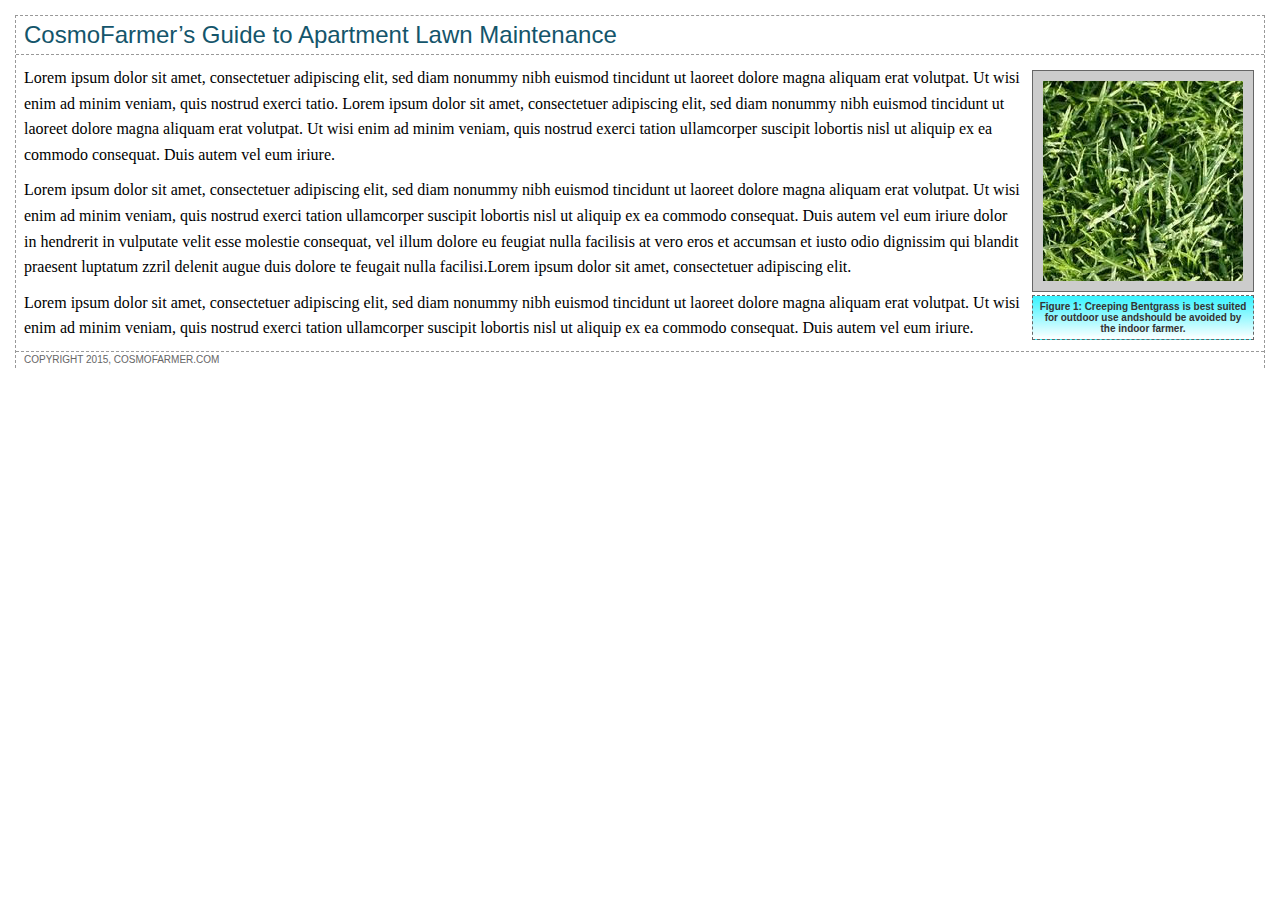
<file: ch08/01_image_ex/image.html>
<!doctype html>
<html>

<head>
    <meta charset="ISO-8859-1">
    <title>Image</title>
    <link href="styles.css" rel="stylesheet">
</head>

<body>
    <div class="content">
        <h1>CosmoFarmer&#8217;s Guide to Apartment Lawn Maintenance </h1>
        <figure class="figure">
            <img src="../images/grass.jpg" alt="Apartment Grass" width="200" height="200" >
            <figcaption>
                Figure 1: Creeping Bentgrass is best suited for outdoor use andshould be avoided by the indoor farmer.
            </figcaption>
        </figure>
        <p>
            Lorem ipsum dolor sit amet, consectetuer adipiscing elit, sed diam nonummy nibh euismod tincidunt ut laoreet dolore magna
            aliquam erat volutpat. Ut wisi enim ad minim veniam, quis nostrud exerci tatio. Lorem ipsum dolor sit amet, consectetuer
            adipiscing elit, sed diam nonummy nibh euismod tincidunt ut laoreet dolore magna aliquam erat volutpat. Ut wisi
            enim ad minim veniam, quis nostrud exerci tation ullamcorper suscipit lobortis nisl ut aliquip ex ea commodo
            consequat. Duis autem vel eum iriure.</p>
        <p>Lorem ipsum dolor sit amet, consectetuer adipiscing elit, sed diam nonummy nibh euismod tincidunt ut laoreet dolore
            magna aliquam erat volutpat. Ut wisi enim ad minim veniam, quis nostrud exerci tation ullamcorper suscipit lobortis
            nisl ut aliquip ex ea commodo consequat. Duis autem vel eum iriure dolor in hendrerit in vulputate velit esse
            molestie consequat, vel illum dolore eu feugiat nulla facilisis at vero eros et accumsan et iusto odio dignissim
            qui blandit praesent luptatum zzril delenit augue duis dolore te feugait nulla facilisi.Lorem ipsum dolor sit
            amet, consectetuer adipiscing elit.</p>
        <p>Lorem ipsum dolor sit amet, consectetuer adipiscing elit, sed diam nonummy nibh euismod tincidunt ut laoreet dolore
            magna aliquam erat volutpat. Ut wisi enim ad minim veniam, quis nostrud exerci tation ullamcorper suscipit lobortis
            nisl ut aliquip ex ea commodo consequat. Duis autem vel eum iriure.</p>
        <p class="copyright">Copyright 2015, CosmoFarmer.com </p>
    </div>
</body>

</html>
</file>
<file: ch02/styles.css>
html {
    padding-top: 25px;
    background-image: url(images/bg_page.png)
}

body {
    width: 80%;
    padding: 20px;
    margin: 0 auto;
    border-radius: 10px;
    box-shadow: 10px 10px 10px rgba(0,0,0,5);
    background-color: #E1EDEB
}

h1 {
    color: #6a94cc;
    font-size: 3em;
    margin: 0;
    font-family: 'Varela Round','Arial Black',serif;
    font-weight: normal;
}

h2 {
    color: #b1967c;
    font-family: "Varela Round", "Arial Black", serif;
    font-weight: normal;
    font-size: 2.2em;
    border-bottom: 2px white solid;
    background: url(images/head-icon.png) no-repeat 10px 10px;
    padding: 0 0 2px 60px;
    margin: 0;
}

p {
    font-family: 'Palatino Linotype',Baskerville,serif;
    font-size: 1.25em;
    color: #616161;
    line-height: 150%;
    margin-top: 10px;
    margin-left: 60px;
}

.intro{
    color: #666666;
    font-family: 'Varela Round', Helvetica, sans-serif;
    font-size: 1.2em;
    margin-left: 0;
    margin-bottom: 25px;
}

p, address{
    font-family: "Palatino Linotype",Baskerville,serif;
    font-size: 1.25em;
    color: #616161;
    line-height: 150%;
    margin-top: 10px;
    margin-left: 60px;
}
</file>
<file: ch06/css/styles.css>
@font-face {
	font-family: 'PTSans';
	src: url('fonts/PTSansRegular.woff2') format('woff2'),
	url('fonts/PTSansRegular.woff') format('woff');
	font-weight: normal;
	font-style: normal;
}

@font-face { 
	font-family: 'PTSans';
	src: url('fonts/PTSansItalic.woff2') format('woff2'),
	url('fonts/PTSansItalic.woff') format('woff');
	font-weight: normal;
	font-style: italic;
}

@font-face {
	font-family: 'PTSans';
	src: url('fonts/PTSansBold.woff2') format('woff2'),
	url('fonts/PTSansBold.woff') format('woff');
	font-weight: bold;
	font-style: normal;
}

@font-face {
	font-family: 'PTSans';
	src: url('fonts/PTSansBoldItalic.woff2') format('woff2'),
	url('fonts/PTSansBoldItalic.woff') format('woff');
	font-weight: bold;
	font-style: italic;
}

/* reset browser styles */
html, body, div, span, object, iframe, h1, h2, h3, h4, h5, h6, p, blockquote, pre, a, abbr, acronym, address, big, cite, code, del, dfn, em, img, ins, kbd, q, s, samp,small, strike, strong, sub, sup, tt, var, b, u, i, center, dl, dt, dd, ol, ul, li, fieldset, form, label, legend,
table, caption, tbody, tfoot, thead, tr, th, td, article, aside, canvas, details, embed, 
figure, figcaption, footer, header, hgroup, menu, nav, output, ruby, section, summary,
time, mark, audio, video {
	margin: 0;
	padding: 0;
	border: 0;
	font-size: 100%;
	vertical-align: baseline;
}
article, aside, details, figcaption, figure, footer, header, hgroup, menu, nav, section {
	display: block;
}
body {
	line-height: 1.2;
}
ol { 
	padding-left: 1.4em;
	list-style: decimal;
}
ul {
	padding-left: 1.4em;
	list-style: square;
}
table {
	border-collapse: collapse;
	border-spacing: 0;
} 
/* end reset browser styles */

html {
	font-family: PTSans,Arial,sans-serif;
	font-size: 62.5%;
	background: rgb(225,238,253) url(../images/bg_body.png) repeat-x;
}

.main h1{
	color: rgb(249,212,120);
	font-family: "Arial Black",Arial, Helvetica, sans-serif;
	font-size: 4em;
	text-shadow: 4px 4px 6px rgba(0,0,0,.75);
}

.main h2{
	font: normal 3.5em "Slabo 27px",Garamond,Times,serif;
	color: rgb(37,76,143);
	border-bottom: 1px solid rgb(200,200,200);
	margin-top: 25px;
}

.main h3{
	color: rgb(241,47,6);
	font-size: 1.9em;
	font-weight: bold;
	text-transform: uppercase;
	margin-top: 25px;
	margin-bottom: 10px;
}

.main p{
	font-size: 1.8em;
	line-height: 1.5;
	margin-left: 150px;
	margin-right: 50px;
	margin-bottom: 10px;
}

.main p::first-line{
	font-weight: bold;
	color: rgb(153,153,153);
}

.main ul{
	margin: 50px 0px 25px 50px;
	width: 25%;
	float: right;
}

.main li{
	color: rgb(32, 126, 191);
	font-size: 1.5em;
	margin-bottom: 7px;
}

.main .byline{
	font-size: 1.6em;
	margin:5px 0 25px 50px;
}

.main .byline strong{
	color: rgb(32,126,191);
	text-transform: uppercase;
	margin-left: 11px;
}


.main{
	max-width: 740px;
	margin: 0 auto;
	padding: 0 10px;
	border: 4px solid white;
	background: transparent url(../images/bg_banner.jpg) no-repeat;
}

.main h1 strong{
	font-size: 150px;
	color:white;
	line-height: 1;
	margin-right: -.5em;
}
</file>
<file: ch07/main.css>
/* reset browser styles */
html, body, div, span, object, iframe, h1, h2, h3, h4, h5, h6, p, blockquote, pre, a, abbr, acronym, address, big, cite, code, del, dfn, em, img, ins, kbd, q, s, samp,small, strike, strong, sub, sup, tt, var, b, u, i, center, dl, dt, dd, ol, ul, li, fieldset, form, label, legend,
table, caption, tbody, tfoot, thead, tr, th, td, article, aside, canvas, details, embed, 
figure, figcaption, footer, header, hgroup, menu, nav, output, ruby, section, summary,
time, mark, audio, video {
  margin: 0;
  padding: 0;
  border: 0;
  font-size: 100%;
  vertical-align: baseline;
}
article, aside, details, figcaption, figure, footer, header, hgroup, menu, nav, section {
  display: block;
}
body {
  line-height: 1.2;
}
ol { 
  padding-left: 1.4em;
  list-style: decimal;
}
ul {
  padding-left: 1.4em;
  list-style: square;
}
table {
  border-collapse: collapse;
  border-spacing: 0;
} 
/* end reset browser styles */

html{
  background-color: rgb(253,248,171);
}

body{
  background-color: rgb(255,255,255);
  border:3px solid rgb(75,75,75);
  max-width: 760px;
  margin-top: 20px;
  margin-left: auto;
  margin-right: auto;
  padding: 15px;
  box-shadow: 0 0 15px 5px rgba(44,82,100,.75);
}

h1{
  font-size: 2.75em;
  font-family: Georgia, 'Times New Roman', Times, serif;
  font-weight: normal;
  text-align: center;
  letter-spacing: 1px;
  color: rgb(133,161,16);
  text-transform: uppercase;
  background-color: rgb(226,235,180);
  padding: 5px 15px 2px 15px;
  margin: 0 -15px 20px -15px;
}

h2{
  font-size: 1.5em;
  font-family: "Arial Narrow",Arial, Helvetica, sans-serif;
  color: rgb(249,107,24);
  border-top: 2px dotted rgb(141,165,22);
  border-bottom: 2px dotted rgb(141,165,22);
  padding-top: 5px;
  padding-bottom: 5px;
  margin: 15px 0 15px 0;
  overflow: hidden;
}

.sidebar{
  width: 30%;
  float: right;
  margin: 10px;
  background-color: rgb(250,235,199);
  padding: 10px 20px;
  border: 1px dotted rgb(252,101,18);
  border-top: 20px solid rgb(252, 101, 18);
  box-shadow: 5px 5px 10px rgba(0,0,0,0.5);
  border-radius: 10px;
}

.sidebar h2{
  border: none;
  margin-top: 0;
  padding:0;
}
</file>
<file: ch13/styles.css>
/* reset browser styles */
* {
	box-sizing: border-box;
}
html, body, div, span, object, iframe, h1, h2, h3, h4, h5, h6, p, blockquote, pre, a, abbr, acronym, address, big, cite, code, del, dfn, em, img, ins, kbd, q, s, samp,small, strike, strong, sub, sup, tt, var, b, u, i, center, dl, dt, dd, ol, ul, li, fieldset, form, label, legend,
table, caption, tbody, tfoot, thead, tr, th, td, article, aside, canvas, details, embed, 
figure, figcaption, footer, header, hgroup, menu, nav, output, ruby, section, summary,
time, mark, audio, video {
	margin: 0;
	padding: 0;
	border: 0;
	font-size: 100%;
	vertical-align: baseline;
}
article, aside, details, figcaption, figure, footer, header, hgroup, menu, nav, section {
	display: block;
}
body {
	line-height: 1.2;
}
ol { 
	padding-left: 1.4em;
	list-style: decimal;
}
ul {
	padding-left: 1.4em;
	list-style: square;
}
table {
	border-collapse: collapse;
	border-spacing: 0;
} 
/* end reset browser styles */

.clear:after {
  content: " ";
  display: table;
  clear: both;
}

.clear {
	zoom: 1;	
}

body {
	font-family: 'Helvetica Neue', Helvetica, Arial, sans-serif;	
}


header {
	background-color:rgb(93,43,78); 
	background-image: -webkit-linear-gradient(right, rgb(93,43,78), rgb(8,2,50));
	padding-bottom: 30px;
}

header h1 {
	font-size: 3em;	
	color: white;
	font-weight: bold;
	padding-top: 30px;
	clear: both;
	padding-left: 10px;
}

nav {
	background-color: rgb(25,25,25);
	border: 1px solid rgba(255,255,255,.5);	
	border-left: none;
	border-right: none;
}
nav ul {
	padding: 0;
	margin: 0;	
}
nav li {
	float: left;
	padding: 0;
	margin: 0;
	list-style: none;	
}
nav a {
	float: left;
	font-size: .8em;	
	color: white;
	font-weight: normal;
	text-decoration: none;
	padding: 10px;
	border-right: 1px dashed rgba(255,255,255,.75);
	-webkit-transition: all .5s;
	-moz-transition: all .5s;
	-o-transition: all .5s;
	transition: all .5s;
}
nav li:last-of-type a {
	border-right: none;	
}
nav a:hover {
	background-color: rgb(93,43,78);
}
aside h2 {
	font-size: 1.3em;
	margin-top: 10px;	
}
aside h3 {
	font-size: 1.1em;
	margin-top: 15px;
}
aside p, aside li {
	font-size: .75em;
	margin-top: 10px;	
}
.main h2 {
	font-size: 2em;
	margin-top: 10px;	
}
.main h3 {
	font-size: 1.5em;
	margin-top: 20px;	
}
.main p {
	margin-bottom: 15px;	
}
footer {
	margin-top: 15px;
	font-size: .8em;	
	padding: 10px 10px 30px 10px;
	background-color: black;
	color: rgb(204,204,204);
}
footer a {
	color: white;	
}
/* add tutorial styles below here */

.sidebar1{
	float: left;
	width: 20%;
	padding: 0 20px 0 10px;
}

.main{
	float: left;
	width: 60%;
	padding: 0 20px 0 20px;
	border-left: 1px dashed rgb(153,153,153);
	border-right: 1px dashed rgb(153,153,153);
}

.sidebar2{
	float: right;
	width: 20%;
	padding: 0 10px 0 20px;
}

footer{
	clear: both;
}

/* .pageWrapper{
	max-width: 1200px;
	margin: 0 auto;
} */

nav ul, footer p,header h1,.contentWrapper{
	max-width: 1200px;
	margin: 0 auto;
}
</file>
<file: ch05/styles.css>
/* reset browser styles */
html, body, div, span, object, iframe, h1, h2, h3, h4, h5, h6, p, blockquote, pre, a, abbr, acronym, address, big, cite, code, del, dfn, em, img, ins, kbd, q, s, samp,small, strike, strong, sub, sup, tt, var, b, u, i, center, dl, dt, dd, ol, ul, li, fieldset, form, label, legend,
table, caption, tbody, tfoot, thead, tr, th, td, article, aside, canvas, details, embed, 
figure, figcaption, footer, header, hgroup, menu, nav, output, ruby, section, summary,
time, mark, audio, video {
	margin: 0;
	padding: 0;
	border: 0;
	font-size: 100%;
	font: inherit;
	vertical-align: baseline;
}
article, aside, details, figcaption, figure, footer, header, hgroup, menu, nav, section {
	display: block;
}
body {
	line-height: 1.2;
}
ol { 
	padding-left: 1.4em;
	list-style: decimal;
}
ul {
	padding-left: 1.4em;
	list-style: square;
}
table {
	border-collapse: collapse;
	border-spacing: 0;
} 
/* end reset browser styles */

/* basic layout -- 2 columns */
.main {
	float: left;
	width: 70%;
}
.sidebar {
	margin-left: 75%;
	padding: 15px;
	background: #E9F5FE;
}

body{
	color: #b1967c;
	font-family: "Palatino Linotype",Baskerville,serif;
	padding-top: 115px;
	background: #cde6ff url(images/bg_body.png) repeat-x;
	max-width: 800px;
	margin: 0 auto;
}

h1{
	font-size: 3em;
	font-family: "Arial Black",Arial, sans-serif;
	margin-top: 15px;
}

h2{
	font-size: 2.2em;
	color: #afc3d6;
	margin-bottom: 5px;
}

.main h2{
	color: #e8a064;
	border-bottom: 2px white solid;
	background: url(images/bullet_flower.png) no-repeat;
	padding: 0 0 2px 80px;
}

.main p{
	color: #616161;
	font-family: "Palatino Linotype",Baskerville,serif;
	font-size: 1.1em;
	line-height: 150%;
	margin-bottom: 10px;
	margin-left: 80px;
}

p.intro{
	color: #6a94cc;
	font-family: "Palatino Linotype",Baskerville,serif;
	font-size: 1.2em;
	margin-top: 0px;
	margin-bottom: 15px;
}
</file>
<file: ch08/01_image_ex/styles.css>
/* reset browser styles */
html, body, div, span, object, iframe, h1, h2, h3, h4, h5, h6, p, blockquote, pre, a, abbr, acronym, address, big, cite, code, del, dfn, em, img, ins, kbd, q, s, samp,small, strike, strong, sub, sup, tt, var, b, u, i, center, dl, dt, dd, ol, ul, li, fieldset, form, label, legend,
table, caption, tbody, tfoot, thead, tr, th, td, article, aside, canvas, details, embed, 
figure, figcaption, footer, header, hgroup, menu, nav, output, ruby, section, summary,
time, mark, audio, video {
	margin: 0;
	padding: 0;
	border: 0;
	font-size: 100%;
	vertical-align: baseline;
}
article, aside, details, figcaption, figure, footer, header, hgroup, menu, nav, section {
	display: block;
}
body {
	line-height: 1.2;
}
ol { 
	padding-left: 1.4em;
	list-style: decimal;
}
ul {
	padding-left: 1.4em;
	list-style: square;
}
table {
	border-collapse: collapse;
	border-spacing: 0;
} 
/* end reset browser styles */

body {
	font-size: 62.5%;
}

.content {
	margin: 15px;
	border: 1px dashed #999;
	border-bottom: none;
}
h1 {
	font: normal 2.4em Verdana, Arial, Helvetica, sans-serif;
	border-bottom: 1px dashed #999;
	padding: 5px 0 5px 8px;
	color: #14556b;
}
p {
	font: 1.6em/160% Georgia, "Times New Roman", Times, serif;
	margin: 10px 8px;
}
.copyright {
	font-family: Verdana, Arial, Helvetica, sans-serif;
	font-size: 1em;
	text-transform: uppercase;
	color: #666666;
	margin: 0px;
	padding-left: 8px;
	border-top: 1px dashed #999;
	clear: both;
}
/* add your styles below here */

figure{
	float: right;
	width: 222px;
	margin: 15px 10px 5px 10px;
}

figure img{
	border: 1px solid #666;
	background-color: #ccc;
	padding: 10px;
}

figure figcaption{
	font: bold 1em/normal Verdana,Arial,Helvetica,sans-serif;
	color: #333;
	text-align: center;
	background-image: linear-gradient(to bottom,#36f3ff,white);
	border: 1px dashed #666;
	padding: 5px;
}
</file>
